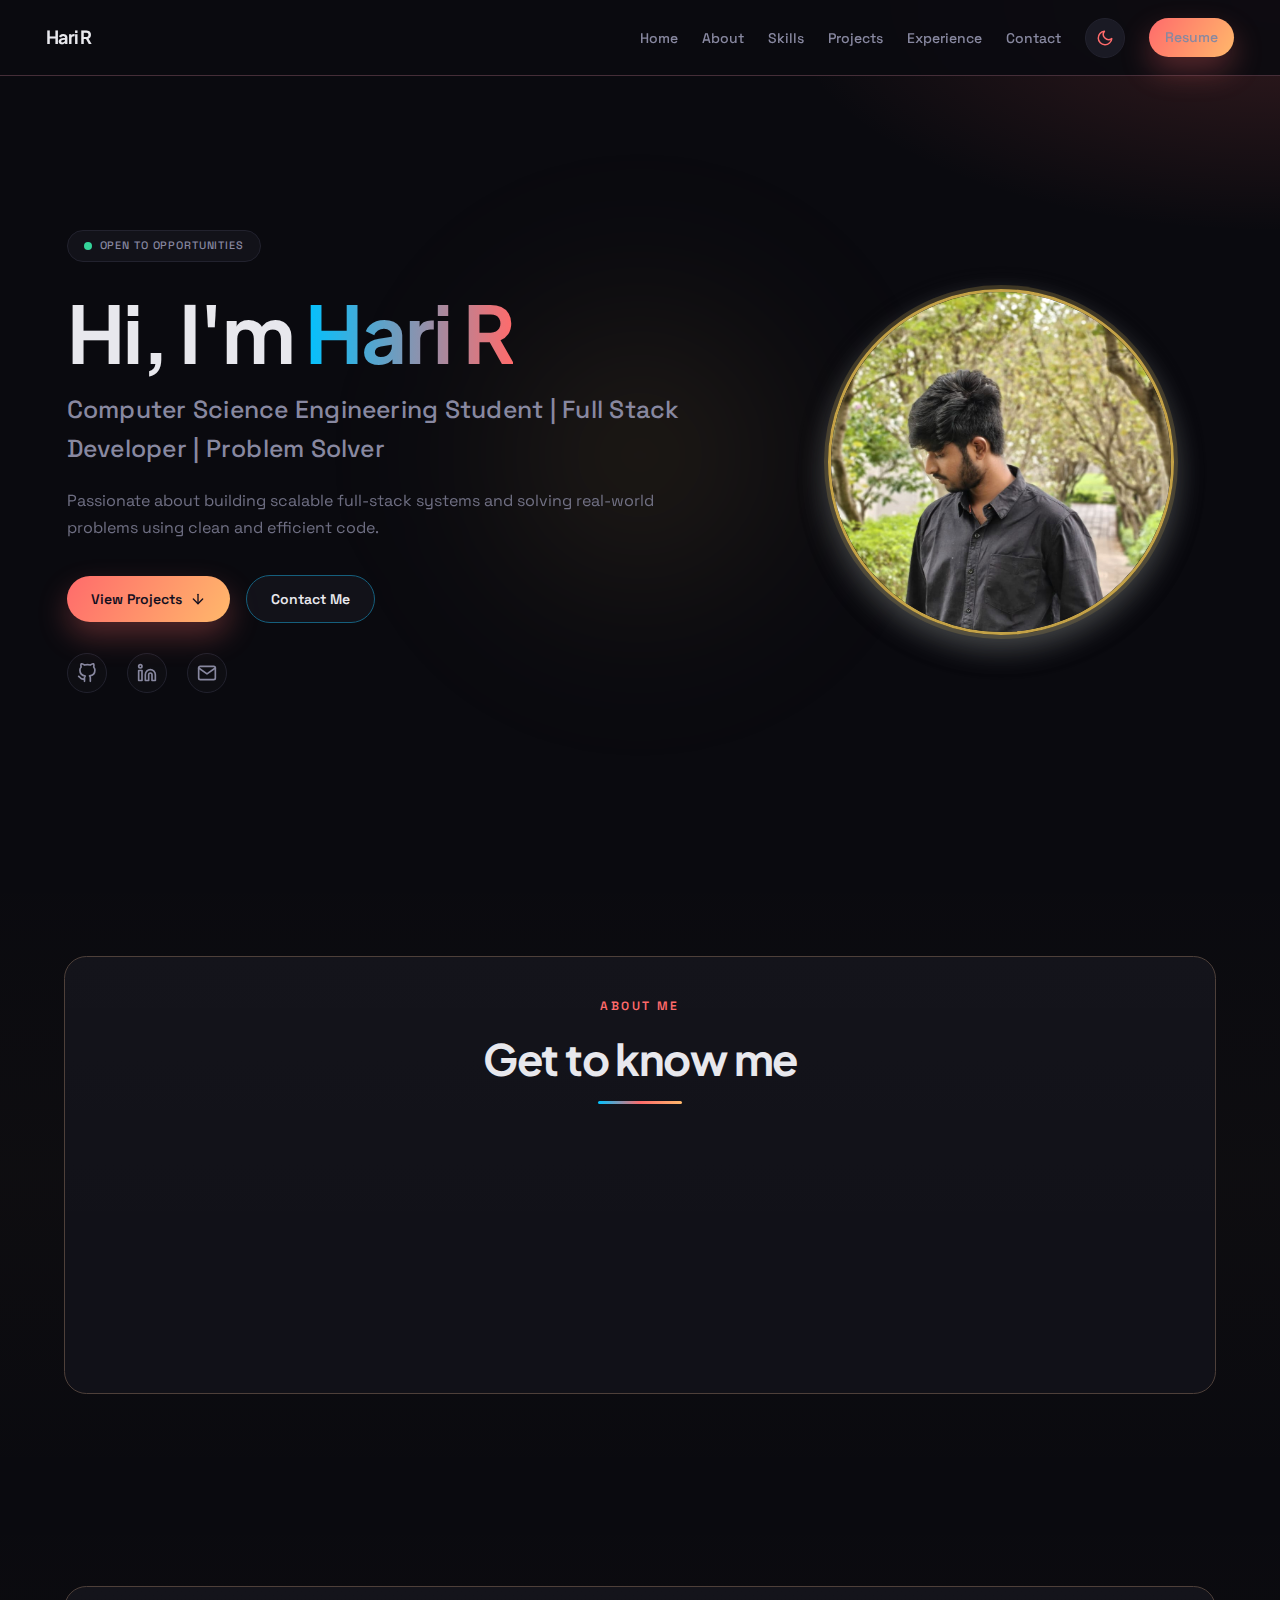
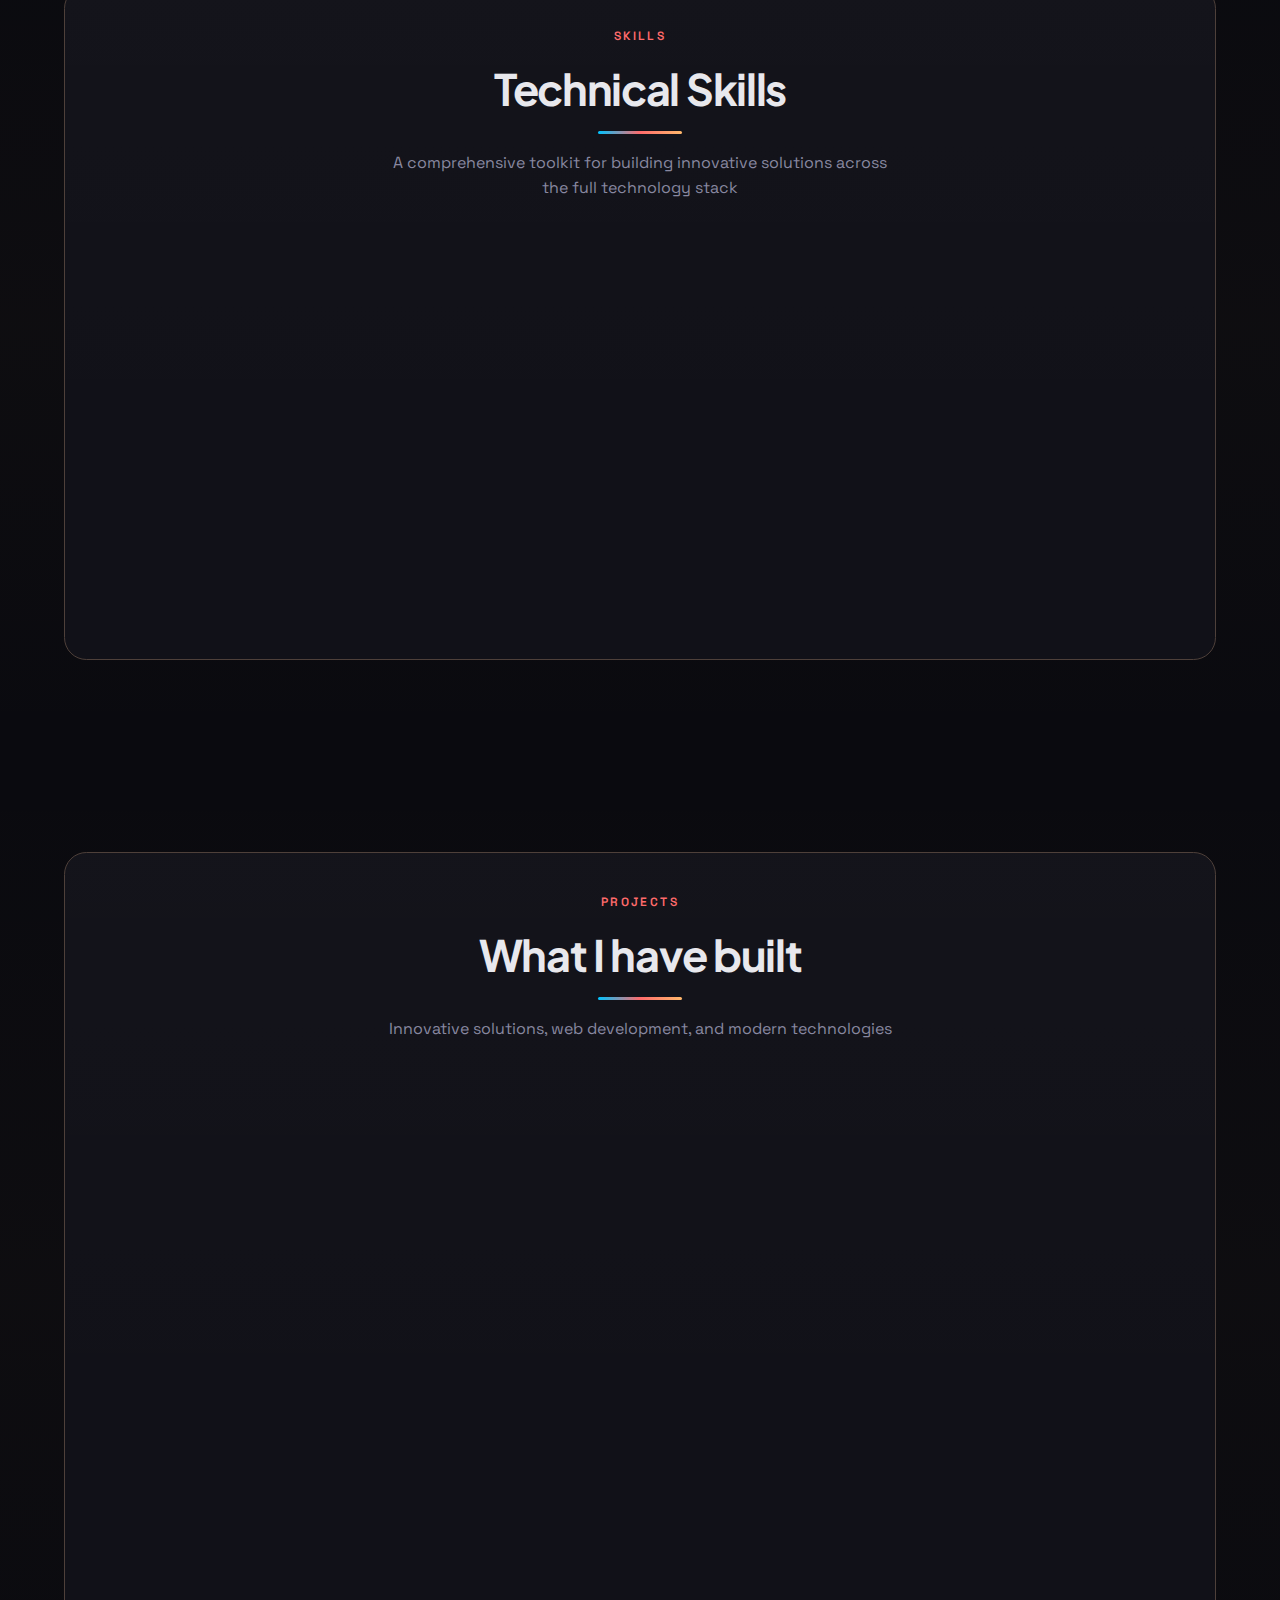
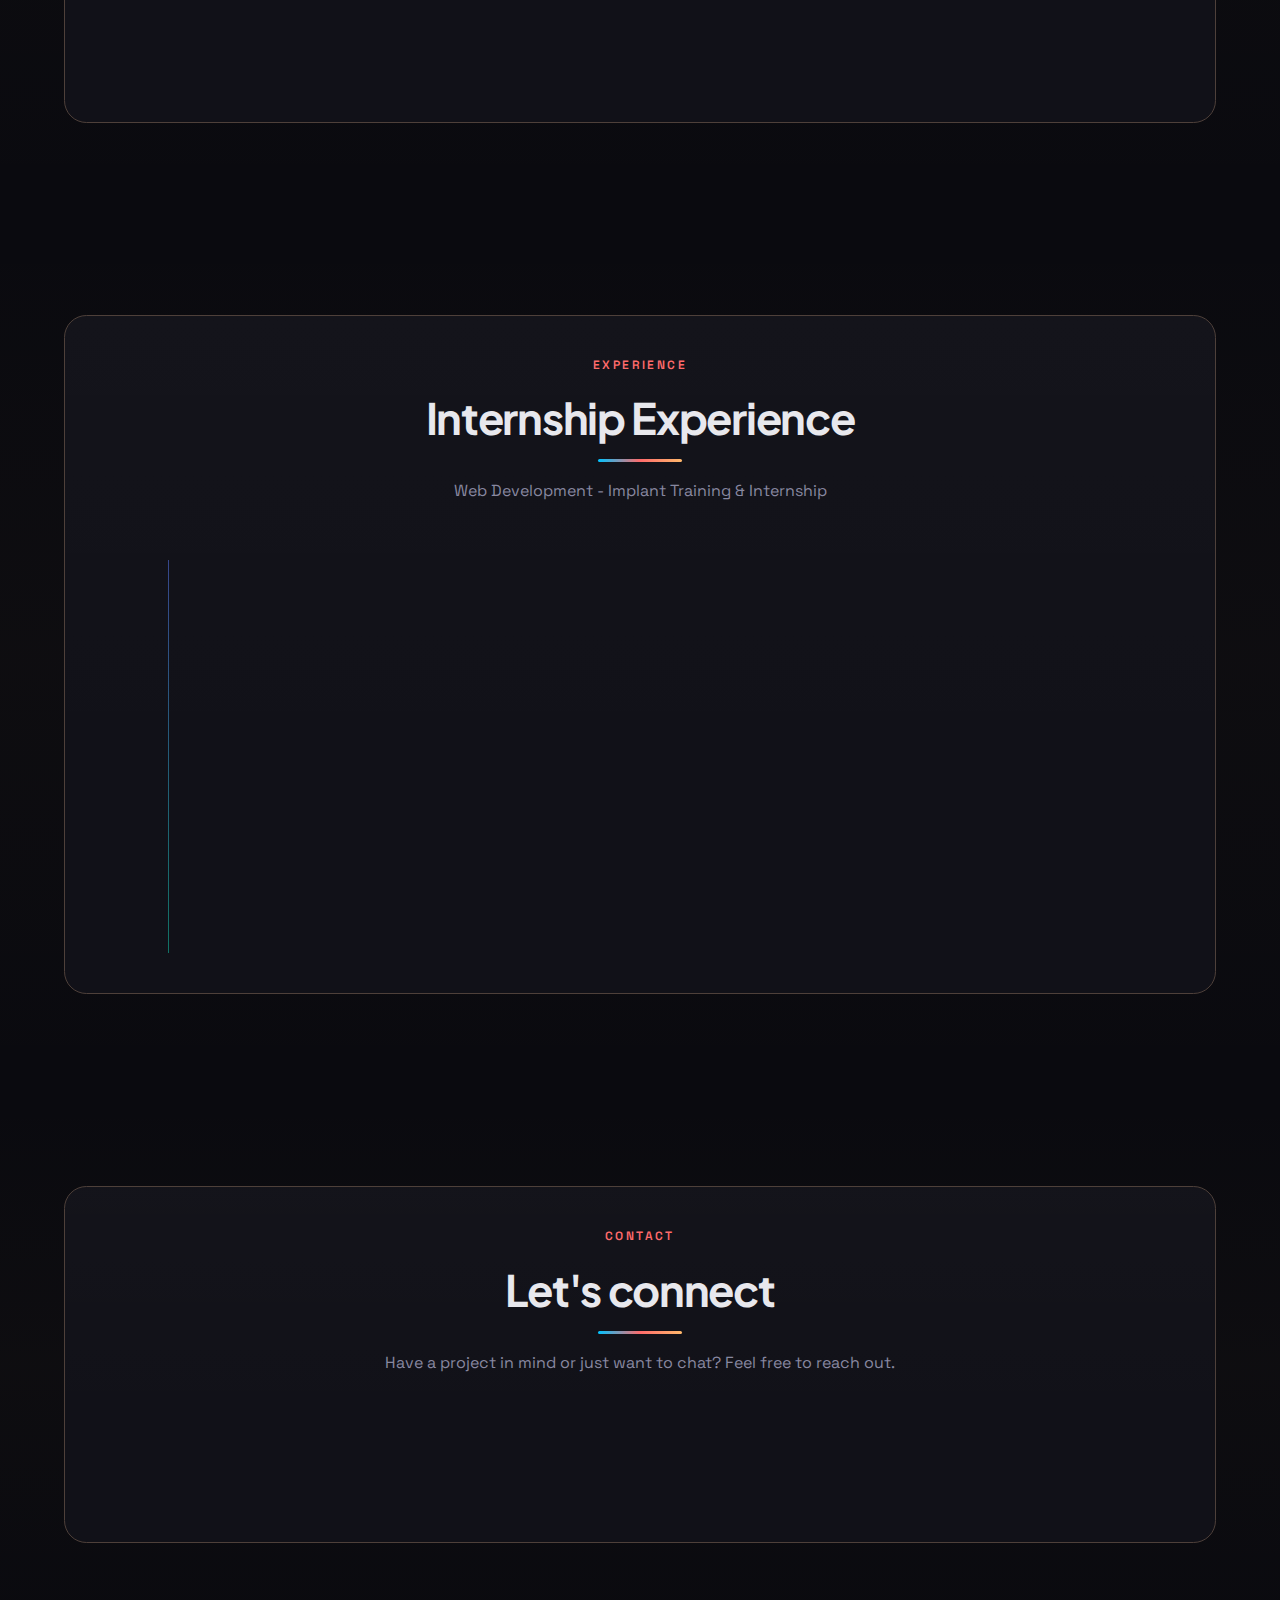
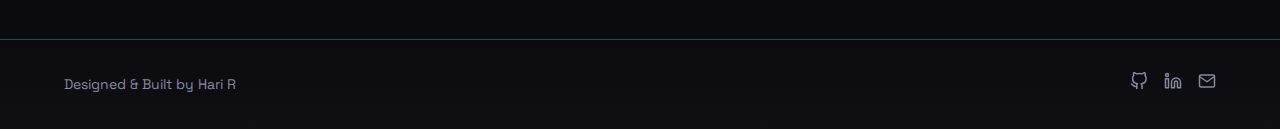
<file: index.html>
<!DOCTYPE html>
<html lang="en">
<head>
  <meta charset="UTF-8" />
  <meta name="viewport" content="width=device-width, initial-scale=1.0" />
  <meta name="theme-color" content="#0a0a0f" />
  <title>Hari R | Full Stack Developer &amp; CS Engineering Student</title>
  <meta name="description" content="Portfolio of Hari R - Computer Science Engineering student passionate about building scalable full-stack systems and solving real-world problems." />
  <link rel="preconnect" href="https://fonts.googleapis.com" />
  <link rel="preconnect" href="https://fonts.gstatic.com" crossorigin />
  <link href="https://fonts.googleapis.com/css2?family=Space+Grotesk:wght@400;500;600;700&family=Plus+Jakarta+Sans:wght@500;600;700;800&family=JetBrains+Mono:wght@400;500&display=swap" rel="stylesheet" />
  <link rel="stylesheet" href="./styles.css" />
  <script src="./script.js" defer></script>
</head>
<body>

  <!-- ===== NAVIGATION ===== -->
  <header class="nav">
    <nav class="nav-inner">
      <a href="#home" class="nav-logo">Hari R</a>

      <ul class="nav-links">
        <li><a href="#home">Home</a></li>
        <li><a href="#about">About</a></li>
        <li><a href="#skills">Skills</a></li>
        <li><a href="#projects">Projects</a></li>
        <li><a href="#experience">Experience</a></li>
        <li><a href="#contact">Contact</a></li>
        <li>
          <button id="theme-toggle" class="theme-toggle" aria-label="Toggle theme">
            <!-- Moon icon (shown in dark mode) -->
            <svg class="icon-moon" viewBox="0 0 24 24"><path d="M21 12.79A9 9 0 1 1 11.21 3 7 7 0 0 0 21 12.79z"/></svg>
            <!-- Sun icon (shown in light mode) -->
            <svg class="icon-sun" viewBox="0 0 24 24"><circle cx="12" cy="12" r="5"/><line x1="12" y1="1" x2="12" y2="3"/><line x1="12" y1="21" x2="12" y2="23"/><line x1="4.22" y1="4.22" x2="5.64" y2="5.64"/><line x1="18.36" y1="18.36" x2="19.78" y2="19.78"/><line x1="1" y1="12" x2="3" y2="12"/><line x1="21" y1="12" x2="23" y2="12"/><line x1="4.22" y1="19.78" x2="5.64" y2="18.36"/><line x1="18.36" y1="5.64" x2="19.78" y2="4.22"/></svg>
          </button>
        </li>
        <li><a href="#" class="nav-resume">Resume</a></li>
      </ul>

      <button id="mobile-menu-btn" class="nav-mobile-btn" aria-label="Toggle menu">
        <svg id="menu-icon" viewBox="0 0 24 24"><line x1="3" y1="6" x2="21" y2="6"/><line x1="3" y1="12" x2="21" y2="12"/><line x1="3" y1="18" x2="21" y2="18"/></svg>
        <svg id="close-icon" viewBox="0 0 24 24" style="display:none"><line x1="18" y1="6" x2="6" y2="18"/><line x1="6" y1="6" x2="18" y2="18"/></svg>
      </button>
    </nav>
  </header>

  <!-- Mobile Menu -->
  <div id="mobile-menu" class="mobile-menu">
    <a href="#home">Home</a>
    <a href="#about">About</a>
    <a href="#skills">Skills</a>
    <a href="#projects">Projects</a>
    <a href="#experience">Experience</a>
    <a href="#contact">Contact</a>
    <a href="#" class="nav-resume" style="display:inline-flex; margin-top:0.5rem">Resume</a>
  </div>

  <!-- ===== HERO ===== -->
  <section id="home" class="hero">
    <div class="hero-glow"></div>
    <div class="hero-content">
      <div class="hero-text">
        <div class="hero-badge">
          <span class="hero-badge-dot"></span>
          Open to opportunities
        </div>

        <h1>Hi, I'm <span>Hari R</span></h1>

        <p class="hero-subtitle">Computer Science Engineering Student | Full Stack Developer | Problem Solver</p>

        <p class="hero-desc">
          Passionate about building scalable full-stack systems and solving real-world
          problems using clean and efficient code.
        </p>

        <div class="hero-buttons">
          <a href="#projects" class="btn-primary">
            View Projects
            <svg width="16" height="16" viewBox="0 0 24 24" fill="none" stroke="currentColor" stroke-width="2" stroke-linecap="round" stroke-linejoin="round"><line x1="12" y1="5" x2="12" y2="19"/><polyline points="19 12 12 19 5 12"/></svg>
          </a>
          <a href="#contact" class="btn-outline">Contact Me</a>
        </div>

        <div class="hero-socials">
          <a href="https://github.com" target="_blank" rel="noopener noreferrer" aria-label="GitHub">
            <svg viewBox="0 0 24 24"><path d="M9 19c-5 1.5-5-2.5-7-3m14 6v-3.87a3.37 3.37 0 0 0-.94-2.61c3.14-.35 6.44-1.54 6.44-7A5.44 5.44 0 0 0 20 4.77 5.07 5.07 0 0 0 19.91 1S18.73.65 16 2.48a13.38 13.38 0 0 0-7 0C6.27.65 5.09 1 5.09 1A5.07 5.07 0 0 0 5 4.77a5.44 5.44 0 0 0-1.5 3.78c0 5.42 3.3 6.61 6.44 7A3.37 3.37 0 0 0 9 18.13V22"/></svg>
          </a>
          <a href="https://linkedin.com" target="_blank" rel="noopener noreferrer" aria-label="LinkedIn">
            <svg viewBox="0 0 24 24"><path d="M16 8a6 6 0 0 1 6 6v7h-4v-7a2 2 0 0 0-2-2 2 2 0 0 0-2 2v7h-4v-7a6 6 0 0 1 6-6z"/><rect x="2" y="9" width="4" height="12"/><circle cx="4" cy="4" r="2"/></svg>
          </a>
          <a href="mailto:harihari172007@gmail.com" aria-label="Email">
            <svg viewBox="0 0 24 24"><path d="M4 4h16c1.1 0 2 .9 2 2v12c0 1.1-.9 2-2 2H4c-1.1 0-2-.9-2-2V6c0-1.1.9-2 2-2z"/><polyline points="22,6 12,13 2,6"/></svg>
          </a>
        </div>
      </div>

      <!-- Profile Image -->
      <div class="hero-profile">
        <img src="./images/profile.jpg" alt="Hari R - Portrait" />
      </div>
    </div>
  </section>

  <!-- ===== ABOUT ===== -->
<section id="about" class="section">
  <div class="section-inner">
    <div class="section-header">
      <p class="section-label">About Me</p>
      <h2 class="section-title">Get to know me</h2>
    </div>

    <p class="about-text animate-on-scroll">
      I am a Computer Science Engineering student specializing in full-stack
      web development. I build scalable web applications using modern frontend
      frameworks and secure backend technologies. I work with multiple
      databases and continuously improve my skills through real-world
      projects and Data Structures & Algorithms practice.
    </p>
  </div>
</section>

<section id="skills" class="section">
  <div class="section-inner">
    <div class="section-header">
      <p class="section-label">Skills</p>
      <h2 class="section-title">Technical Skills</h2>
      <p class="section-subtitle">
        A comprehensive toolkit for building innovative solutions across the full technology stack
      </p>
    </div>
    <div class="skills-grid">

      <!-- Web Development -->
      <div class="skill-card animate-on-scroll" data-delay="0">
        <div class="skill-card-header">
          <div class="skill-icon">
            <svg viewBox="0 0 24 24"><rect x="3" y="3" width="18" height="18" rx="2" ry="2"/></svg>
          </div>
          <h3>Web Development</h3>
        </div>
        <div class="skill-bar-group">
          <div>
            <div class="skill-bar-label"><span>HTML</span><span>90%</span></div>
            <div class="skill-bar-track"><div class="skill-bar-fill" data-width="90"></div></div>
          </div>
          <div>
            <div class="skill-bar-label"><span>CSS</span><span>85%</span></div>
            <div class="skill-bar-track"><div class="skill-bar-fill" data-width="85"></div></div>
          </div>
          <div>
            <div class="skill-bar-label"><span>React.js</span><span>80%</span></div>
            <div class="skill-bar-track"><div class="skill-bar-fill" data-width="80"></div></div>
          </div>
          <div>
            <div class="skill-bar-label"><span>Next.js</span><span>75%</span></div>
            <div class="skill-bar-track"><div class="skill-bar-fill" data-width="75"></div></div>
          </div>
          <div>
            <div class="skill-bar-label"><span>Vue.js</span><span>70%</span></div>
            <div class="skill-bar-track"><div class="skill-bar-fill" data-width="70"></div></div>
          </div>
          <div>
            <div class="skill-bar-label"><span>Tailwind CSS</span><span>85%</span></div>
            <div class="skill-bar-track"><div class="skill-bar-fill" data-width="85"></div></div>
          </div>
        </div>
      </div>

      <!-- Backend & Frameworks -->
      <div class="skill-card animate-on-scroll" data-delay="150">
        <div class="skill-card-header">
          <div class="skill-icon">
            <svg viewBox="0 0 24 24"><rect x="2" y="2" width="20" height="8" rx="2" ry="2"/></svg>
          </div>
          <h3>Backend & Frameworks</h3>
        </div>
        <div class="skill-bar-group">
          <div>
            <div class="skill-bar-label"><span>Spring Boot</span><span>85%</span></div>
            <div class="skill-bar-track"><div class="skill-bar-fill" data-width="85"></div></div>
          </div>
          <div>
            <div class="skill-bar-label"><span>Node.js</span><span>80%</span></div>
            <div class="skill-bar-track"><div class="skill-bar-fill" data-width="80"></div></div>
          </div>
          <div>
            <div class="skill-bar-label"><span>Vanilla JS</span><span>75%</span></div>
            <div class="skill-bar-track"><div class="skill-bar-fill" data-width="75"></div></div>
          </div>
          <div>
            <div class="skill-bar-label"><span>Express.js</span><span>80%</span></div>
            <div class="skill-bar-track"><div class="skill-bar-fill" data-width="80"></div></div>
          </div>
          <div>
            <div class="skill-bar-label"><span>Django</span><span>70%</span></div>
            <div class="skill-bar-track"><div class="skill-bar-fill" data-width="70"></div></div>
          </div>
        </div>
      </div>

      <!-- Databases -->
      <div class="skill-card animate-on-scroll" data-delay="300">
        <div class="skill-card-header">
          <div class="skill-icon">
            <svg viewBox="0 0 24 24"><ellipse cx="12" cy="5" rx="9" ry="3"/></svg>
          </div>
          <h3>Databases</h3>
        </div>
        <div class="skill-bar-group">
          <div>
            <div class="skill-bar-label"><span>MySQL</span><span>85%</span></div>
            <div class="skill-bar-track"><div class="skill-bar-fill" data-width="85"></div></div>
          </div>
          <div>
            <div class="skill-bar-label"><span>MongoDB</span><span>80%</span></div>
            <div class="skill-bar-track"><div class="skill-bar-fill" data-width="80"></div></div>
          </div>
          <div>
            <div class="skill-bar-label"><span>PostgreSQL</span><span>75%</span></div>
            <div class="skill-bar-track"><div class="skill-bar-fill" data-width="75"></div></div>
          </div>
          <div>
            <div class="skill-bar-label"><span>Redis</span><span>70%</span></div>
            <div class="skill-bar-track"><div class="skill-bar-fill" data-width="70"></div></div>
          </div>
          <div>
            <div class="skill-bar-label"><span>Firebase</span><span>75%</span></div>
            <div class="skill-bar-track"><div class="skill-bar-fill" data-width="75"></div></div>
          </div>
        </div>
      </div>

      <!-- Tools & Platforms -->
      <div class="skill-card animate-on-scroll" data-delay="450">
        <div class="skill-card-header">
          <div class="skill-icon">
            <svg viewBox="0 0 24 24"><path d="M14.7 6.3a1 1 0 0 0 0 1.4"/></svg>
          </div>
          <h3>Tools & Platforms</h3>
        </div>
        <div class="skill-bar-group">
          <div>
            <div class="skill-bar-label"><span>Jupyter</span><span>85%</span></div>
            <div class="skill-bar-track"><div class="skill-bar-fill" data-width="85"></div></div>
          </div>
          <div>
            <div class="skill-bar-label"><span>Google Colab</span><span>85%</span></div>
            <div class="skill-bar-track"><div class="skill-bar-fill" data-width="85"></div></div>
          </div>
          
          <div>
            <div class="skill-bar-label"><span>Vercel</span><span>80%</span></div>
            <div class="skill-bar-track"><div class="skill-bar-fill" data-width="80"></div></div>
          </div>
          <div>
            <div class="skill-bar-label"><span>Netlify</span><span>80%</span></div>
            <div class="skill-bar-track"><div class="skill-bar-fill" data-width="80"></div></div>
          </div>
          <div>
            <div class="skill-bar-label"><span>VS Code</span><span>90%</span></div>
            <div class="skill-bar-track"><div class="skill-bar-fill" data-width="90"></div></div>
          </div>
        </div>
      </div>

    </div>
  </div>
</section>

  <!-- ===== PROJECTS ===== -->
  <section id="projects" class="section">
    <div class="section-inner">
      <div class="section-header">
        <p class="section-label">Projects</p>
        <h2 class="section-title">What I have built</h2>
        <p class="section-subtitle">
          Innovative solutions, web development, and modern technologies
        </p>
      </div>

      <div class="projects-grid">
        <!-- Project 1 -->
        <div class="project-card animate-on-scroll" data-delay="0">
          <div class="project-card-header">
            <div class="project-icon teal">
              <svg viewBox="0 0 24 24"><ellipse cx="12" cy="5" rx="9" ry="3"/><path d="M21 12c0 1.66-4 3-9 3s-9-1.34-9-3"/><path d="M3 5v14c0 1.66 4 3 9 3s9-1.34 9-3V5"/></svg>
            </div>
            <div>
              <h3>Employee Management System</h3>
              <div class="project-tags">
                <span class="project-tag">Spring Boot</span>
                <span class="project-tag">MySQL</span>
                <span class="project-tag">React</span>
                <span class="project-tag">JWT</span>
                <span class="project-tag">REST API</span>
              </div>
            </div>
          </div>
          <div class="project-card-body">
            <p>A full-stack employee management system that allows users to create, update, delete, and manage employee records with secure authentication.</p>
            <p class="project-features-label">Key Features</p>
            <ul class="project-features">
              <li>JWT-based authentication</li>
              <li>CRUD operations</li>
              <li>Secure REST APIs</li>
              <li>Frontend deployed separately</li>
              <li>Backend deployed with database integration</li>
            </ul>
            <div class="project-links">
              <a href="https://github.com" target="_blank" rel="noopener noreferrer" class="project-link">
                <svg viewBox="0 0 24 24"><path d="M9 19c-5 1.5-5-2.5-7-3m14 6v-3.87a3.37 3.37 0 0 0-.94-2.61c3.14-.35 6.44-1.54 6.44-7A5.44 5.44 0 0 0 20 4.77 5.07 5.07 0 0 0 19.91 1S18.73.65 16 2.48a13.38 13.38 0 0 0-7 0C6.27.65 5.09 1 5.09 1A5.07 5.07 0 0 0 5 4.77a5.44 5.44 0 0 0-1.5 3.78c0 5.42 3.3 6.61 6.44 7A3.37 3.37 0 0 0 9 18.13V22"/></svg>
                GitHub
              </a>
              <a href="https://employee-management-frontend-dusky.vercel.app/employees" target="_blank" class="project-link">
                <svg viewBox="0 0 24 24"><path d="M18 13v6a2 2 0 0 1-2 2H5a2 2 0 0 1-2-2V8a2 2 0 0 1 2-2h6"/><polyline points="15 3 21 3 21 9"/><line x1="10" y1="14" x2="21" y2="3"/></svg>
                Live Demo
              </a>
            </div>
          </div>
        </div>

        <!-- Project 2 -->
        <div class="project-card animate-on-scroll" data-delay="200">
          <div class="project-card-header">
            <div class="project-icon blue">
              <svg viewBox="0 0 24 24"><rect x="2" y="2" width="20" height="8" rx="2" ry="2"/><rect x="2" y="14" width="20" height="8" rx="2" ry="2"/><line x1="6" y1="6" x2="6.01" y2="6"/><line x1="6" y1="18" x2="6.01" y2="18"/></svg>
            </div>
            <div>
              <h3>Ticket Root-Cause Categorizer</h3>
              <div class="project-tags">
                <span class="project-tag">Spring Boot</span>
                <span class="project-tag">Hibernate</span>
                <span class="project-tag">MySQL</span>
                <span class="project-tag">JWT</span>
                <span class="project-tag">Swagger</span>
              </div>
            </div>
          </div>
          <div class="project-card-body">
            <p>An intelligent backend system that categorizes maintenance tickets automatically based on keyword matching rules and urgency policies.</p>
            <p class="project-features-label">Key Features</p>
            <ul class="project-features">
              <li>Rule-based categorization engine</li>
              <li>Urgency override policies</li>
              <li>Logging of categorization history</li>
              <li>Secure APIs with JWT</li>
              <li>Swagger API documentation</li>
            </ul>
            <div class="project-links">
              <a href="https://github.com" target="_blank" rel="noopener noreferrer" class="project-link">
                <svg viewBox="0 0 24 24"><path d="M9 19c-5 1.5-5-2.5-7-3m14 6v-3.87a3.37 3.37 0 0 0-.94-2.61c3.14-.35 6.44-1.54 6.44-7A5.44 5.44 0 0 0 20 4.77 5.07 5.07 0 0 0 19.91 1S18.73.65 16 2.48a13.38 13.38 0 0 0-7 0C6.27.65 5.09 1 5.09 1A5.07 5.07 0 0 0 5 4.77a5.44 5.44 0 0 0-1.5 3.78c0 5.42 3.3 6.61 6.44 7A3.37 3.37 0 0 0 9 18.13V22"/></svg>
                GitHub
              </a>
              <a href="#" class="project-link">
                <svg viewBox="0 0 24 24"><path d="M18 13v6a2 2 0 0 1-2 2H5a2 2 0 0 1-2-2V8a2 2 0 0 1 2-2h6"/><polyline points="15 3 21 3 21 9"/><line x1="10" y1="14" x2="21" y2="3"/></svg>
                Live Demo
              </a>
            </div>
          </div>
        </div>

        <!-- Project 3 -->
        <div class="project-card animate-on-scroll" data-delay="400">
          <div class="project-card-header">
            <div class="project-icon gold">
              <svg viewBox="0 0 24 24"><rect x="3" y="4" width="18" height="14" rx="2" ry="2"/><path d="M8 20h8"/><path d="M12 18v2"/></svg>
            </div>
            <div>
              <h3>Personal Portfolio Frontend</h3>
              <div class="project-tags">
                <span class="project-tag">React</span>
                <span class="project-tag">HTML</span>
                <span class="project-tag">CSS</span>
                <span class="project-tag">Bootstrap</span>
              </div>
            </div>
          </div>
          <div class="project-card-body">
            <p>A modern responsive portfolio frontend focused on smooth UI, clean layout hierarchy, and reusable component-based design.</p>
            <p class="project-features-label">Key Features</p>
            <ul class="project-features">
              <li>Responsive layout for desktop and mobile</li>
              <li>Reusable React component structure</li>
              <li>Bootstrap-powered grid and utility styling</li>
              <li>Custom CSS transitions and hover interactions</li>
              <li>Project and contact sections with clear navigation</li>
            </ul>
            <div class="project-links">
              <a href="https://github.com" target="_blank" rel="noopener noreferrer" class="project-link">
                <svg viewBox="0 0 24 24"><path d="M9 19c-5 1.5-5-2.5-7-3m14 6v-3.87a3.37 3.37 0 0 0-.94-2.61c3.14-.35 6.44-1.54 6.44-7A5.44 5.44 0 0 0 20 4.77 5.07 5.07 0 0 0 19.91 1S18.73.65 16 2.48a13.38 13.38 0 0 0-7 0C6.27.65 5.09 1 5.09 1A5.07 5.07 0 0 0 5 4.77a5.44 5.44 0 0 0-1.5 3.78c0 5.42 3.3 6.61 6.44 7A3.37 3.37 0 0 0 9 18.13V22"/></svg>
                GitHub
              </a>
              <a href="#" class="project-link">
                <svg viewBox="0 0 24 24"><path d="M18 13v6a2 2 0 0 1-2 2H5a2 2 0 0 1-2-2V8a2 2 0 0 1 2-2h6"/><polyline points="15 3 21 3 21 9"/><line x1="10" y1="14" x2="21" y2="3"/></svg>
                Live Demo
              </a>
            </div>
          </div>
        </div>

      </div>
    </div>
  </section>

  <!-- ===== EXPERIENCE ===== -->
  <section id="experience" class="section">
    <div class="section-inner">
      <div class="section-header">
        <p class="section-label">Experience</p>
        <h2 class="section-title">Internship Experience</h2>
        <p class="section-subtitle">
          Web Development - Implant Training & Internship
        </p>
      </div>

      <div class="experience-timeline">
        <div class="experience-item animate-on-scroll" data-delay="0">
          <div class="experience-icon">
            <svg viewBox="0 0 24 24"><rect x="2" y="7" width="20" height="13" rx="2" ry="2"/><path d="M16 3v4"/><path d="M8 3v4"/><path d="M2 11h20"/></svg>
          </div>
          <div class="experience-content">
            <h3>Web Development - Implant Training &amp; Internship</h3>
            <p><strong>Company:</strong> CodeBind Technologies</p>
            <p><strong>Location:</strong> Coimbatore</p>
            <p>
              Successfully completed Web Development Implant Training and Internship at CodeBind
              Technologies, Coimbatore. During this period, I gained hands-on experience in
              frontend and backend development, worked on real-time project implementations,
              and strengthened my understanding of modern web development practices.
            </p>
            <p><strong>Key Learning Outcomes:</strong></p>
            <ul class="experience-list">
              <li>Built responsive web applications</li>
              <li>Implemented backend APIs</li>
              <li>Worked with databases</li>
              <li>Understood real-world deployment workflows</li>
              <li>Improved debugging and problem-solving skills</li>
            </ul>
          </div>
        </div>
      </div>
    </div>
  </section>

  <!-- ===== CONTACT ===== -->
  <section id="contact" class="section">
    <div class="section-inner">
      <div class="section-header">
        <p class="section-label">Contact</p>
        <h2 class="section-title">Let's connect</h2>
        <p class="section-subtitle">
          Have a project in mind or just want to chat? Feel free to reach out.
        </p>
      </div>

      <div class="contact-cards animate-on-scroll">
        <a href="mailto:harihari172007@gmail.com" class="contact-card">
          <div class="contact-card-icon">
            <svg viewBox="0 0 24 24"><path d="M4 4h16c1.1 0 2 .9 2 2v12c0 1.1-.9 2-2 2H4c-1.1 0-2-.9-2-2V6c0-1.1.9-2 2-2z"/><polyline points="22,6 12,13 2,6"/></svg>
          </div>
          harihari172007@gmail.com
        </a>
        <a href="https://github.com" target="_blank" rel="noopener noreferrer" class="contact-card">
          <div class="contact-card-icon">
            <svg viewBox="0 0 24 24"><path d="M9 19c-5 1.5-5-2.5-7-3m14 6v-3.87a3.37 3.37 0 0 0-.94-2.61c3.14-.35 6.44-1.54 6.44-7A5.44 5.44 0 0 0 20 4.77 5.07 5.07 0 0 0 19.91 1S18.73.65 16 2.48a13.38 13.38 0 0 0-7 0C6.27.65 5.09 1 5.09 1A5.07 5.07 0 0 0 5 4.77a5.44 5.44 0 0 0-1.5 3.78c0 5.42 3.3 6.61 6.44 7A3.37 3.37 0 0 0 9 18.13V22"/></svg>
          </div>
          GitHub
        </a>
        <a href="https://linkedin.com" target="_blank" rel="noopener noreferrer" class="contact-card">
          <div class="contact-card-icon">
            <svg viewBox="0 0 24 24"><path d="M16 8a6 6 0 0 1 6 6v7h-4v-7a2 2 0 0 0-2-2 2 2 0 0 0-2 2v7h-4v-7a6 6 0 0 1 6-6z"/><rect x="2" y="9" width="4" height="12"/><circle cx="4" cy="4" r="2"/></svg>
          </div>
          LinkedIn
        </a>
      </div>
    </div>
  </section>

  <!-- ===== FOOTER ===== -->
  <footer class="footer">
    <div class="footer-inner">
      <p>Designed &amp; Built by Hari R</p>
      <div class="footer-socials">
        <a href="https://github.com" target="_blank" rel="noopener noreferrer" aria-label="GitHub">
          <svg viewBox="0 0 24 24"><path d="M9 19c-5 1.5-5-2.5-7-3m14 6v-3.87a3.37 3.37 0 0 0-.94-2.61c3.14-.35 6.44-1.54 6.44-7A5.44 5.44 0 0 0 20 4.77 5.07 5.07 0 0 0 19.91 1S18.73.65 16 2.48a13.38 13.38 0 0 0-7 0C6.27.65 5.09 1 5.09 1A5.07 5.07 0 0 0 5 4.77a5.44 5.44 0 0 0-1.5 3.78c0 5.42 3.3 6.61 6.44 7A3.37 3.37 0 0 0 9 18.13V22"/></svg>
        </a>
        <a href="https://linkedin.com" target="_blank" rel="noopener noreferrer" aria-label="LinkedIn">
          <svg viewBox="0 0 24 24"><path d="M16 8a6 6 0 0 1 6 6v7h-4v-7a2 2 0 0 0-2-2 2 2 0 0 0-2 2v7h-4v-7a6 6 0 0 1 6-6z"/><rect x="2" y="9" width="4" height="12"/><circle cx="4" cy="4" r="2"/></svg>
        </a>
        <a href="mailto:harihari172007@gmail.com" aria-label="Email">
          <svg viewBox="0 0 24 24"><path d="M4 4h16c1.1 0 2 .9 2 2v12c0 1.1-.9 2-2 2H4c-1.1 0-2-.9-2-2V6c0-1.1.9-2 2-2z"/><polyline points="22,6 12,13 2,6"/></svg>
        </a>
      </div>
    </div>
  </footer>

</body>
</html>
</file>
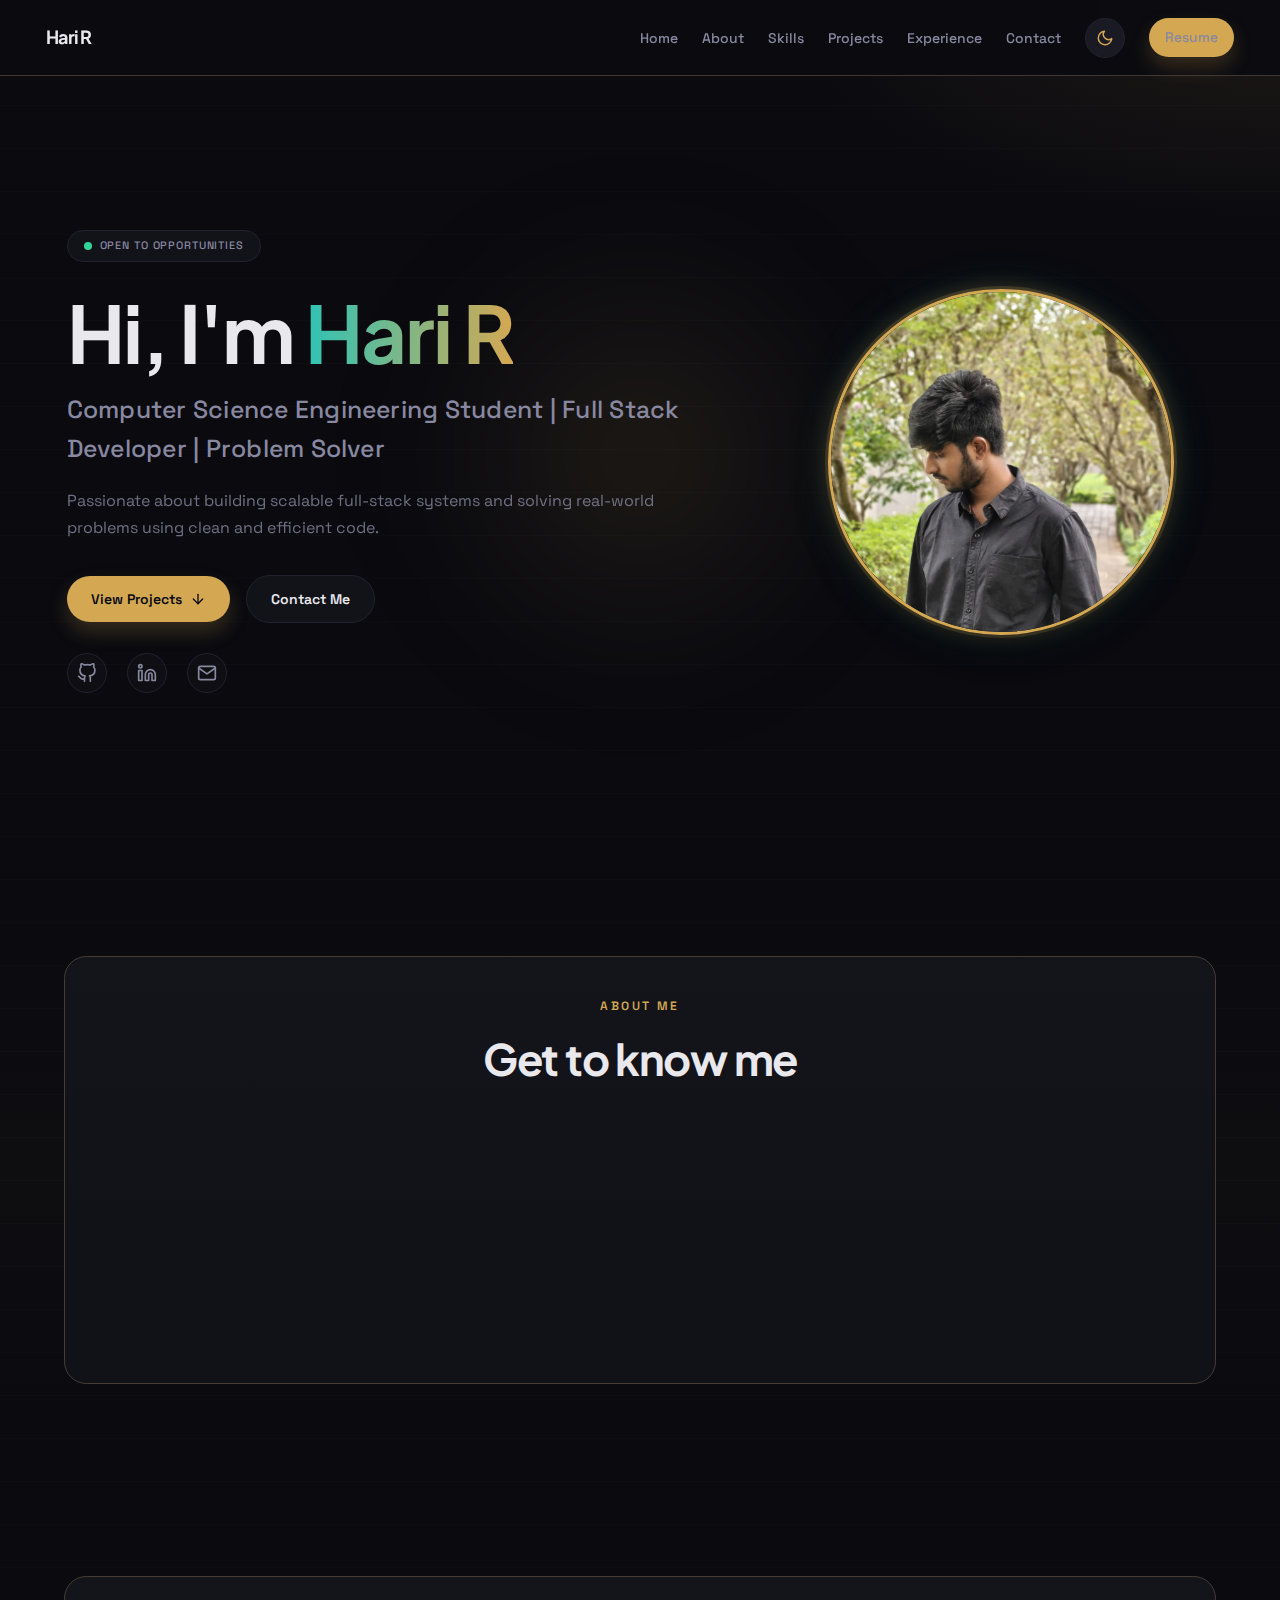
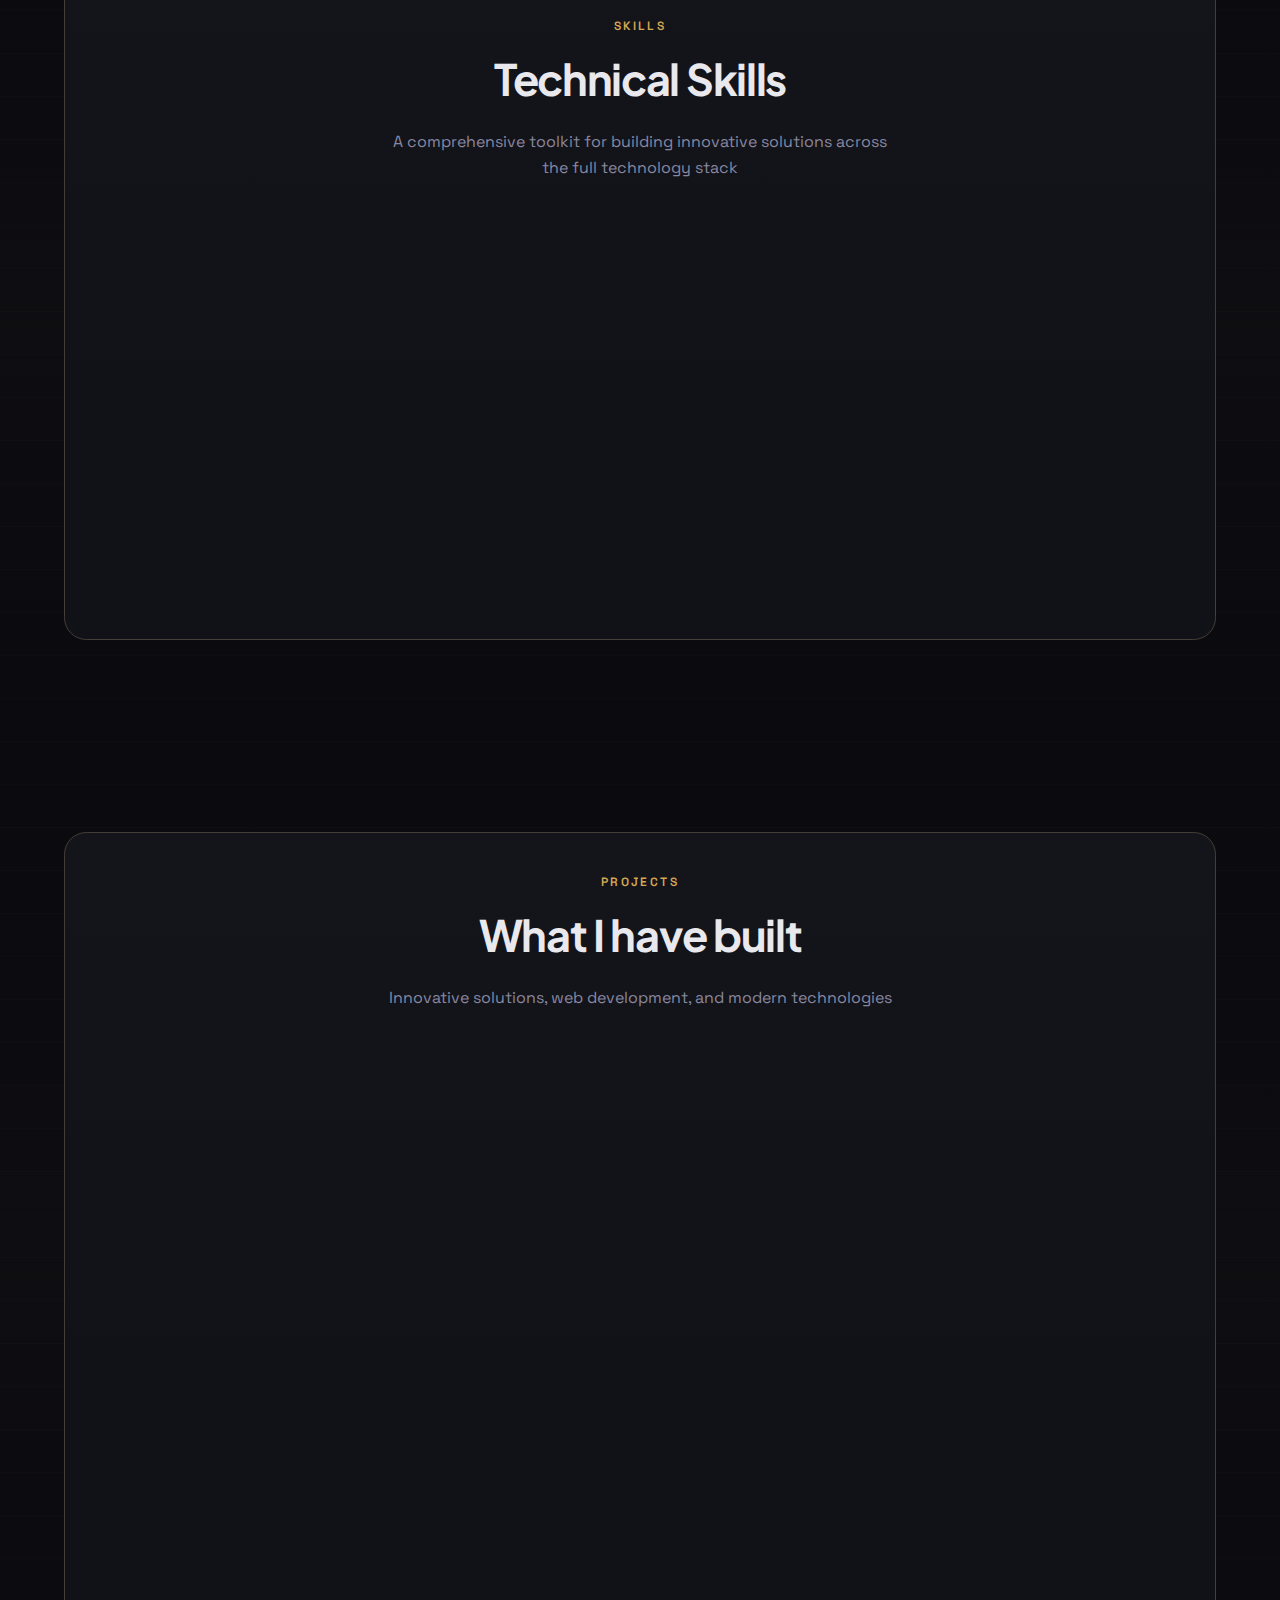
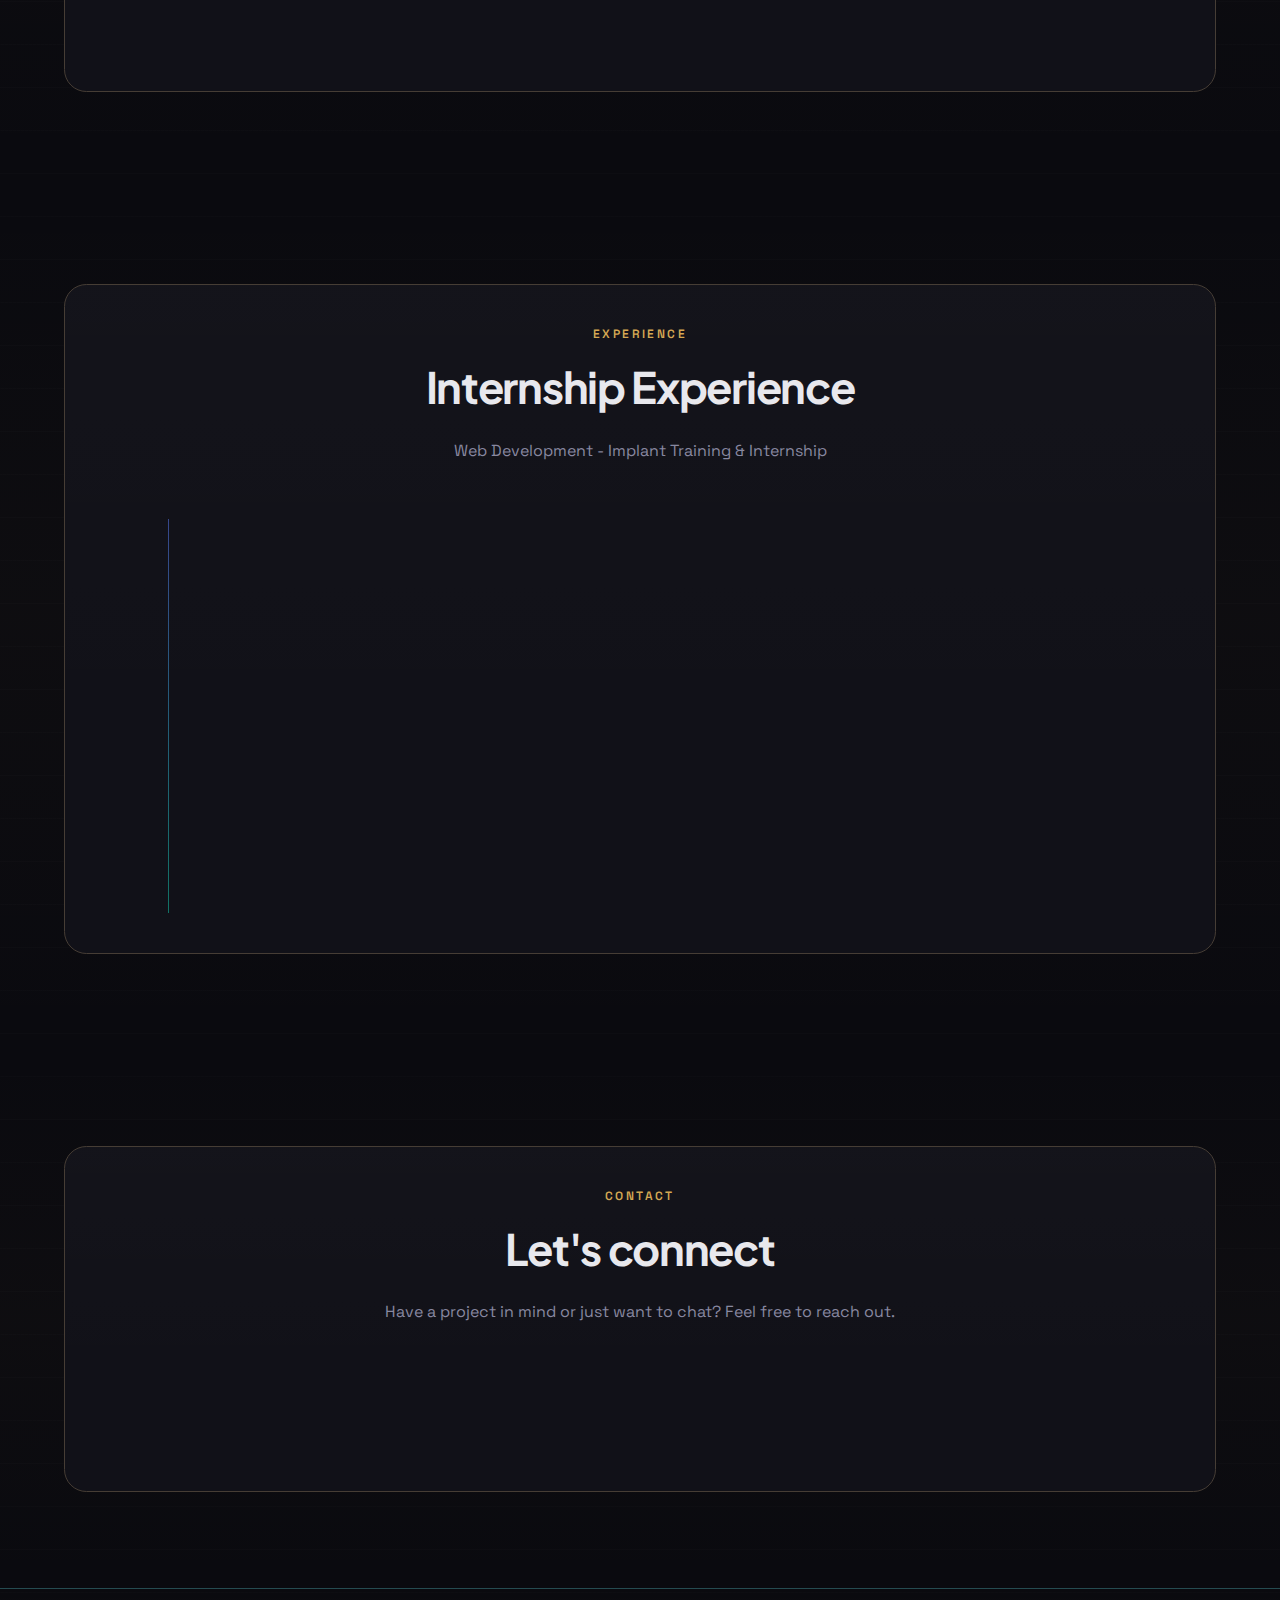
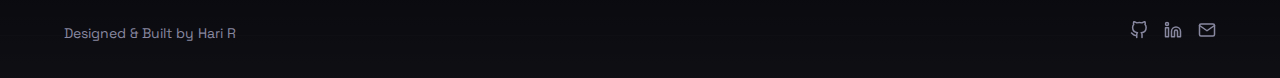
<file: public/portfolio.html>
<!DOCTYPE html>
<html lang="en">
<head>
  <meta charset="UTF-8" />
  <meta name="viewport" content="width=device-width, initial-scale=1.0" />
  <meta name="theme-color" content="#0a0a0f" />
  <title>Hari R | Full Stack Developer &amp; CS Engineering Student</title>
  <meta name="description" content="Portfolio of Hari R - Computer Science Engineering student passionate about building scalable full-stack systems and solving real-world problems." />
  <link rel="preconnect" href="https://fonts.googleapis.com" />
  <link rel="preconnect" href="https://fonts.gstatic.com" crossorigin />
  <link href="https://fonts.googleapis.com/css2?family=Space+Grotesk:wght@400;500;600;700&family=Plus+Jakarta+Sans:wght@500;600;700;800&family=JetBrains+Mono:wght@400;500&display=swap" rel="stylesheet" />
  <link rel="stylesheet" href="./styles.css" />
  <script src="./script.js" defer></script>
</head>
<body>

  <!-- ===== NAVIGATION ===== -->
  <header class="nav">
    <nav class="nav-inner">
      <a href="#home" class="nav-logo">Hari R</a>

      <ul class="nav-links">
        <li><a href="#home">Home</a></li>
        <li><a href="#about">About</a></li>
        <li><a href="#skills">Skills</a></li>
        <li><a href="#projects">Projects</a></li>
        <li><a href="#experience">Experience</a></li>
        <li><a href="#contact">Contact</a></li>
        <li>
          <button id="theme-toggle" class="theme-toggle" aria-label="Toggle theme">
            <!-- Moon icon (shown in dark mode) -->
            <svg class="icon-moon" viewBox="0 0 24 24"><path d="M21 12.79A9 9 0 1 1 11.21 3 7 7 0 0 0 21 12.79z"/></svg>
            <!-- Sun icon (shown in light mode) -->
            <svg class="icon-sun" viewBox="0 0 24 24"><circle cx="12" cy="12" r="5"/><line x1="12" y1="1" x2="12" y2="3"/><line x1="12" y1="21" x2="12" y2="23"/><line x1="4.22" y1="4.22" x2="5.64" y2="5.64"/><line x1="18.36" y1="18.36" x2="19.78" y2="19.78"/><line x1="1" y1="12" x2="3" y2="12"/><line x1="21" y1="12" x2="23" y2="12"/><line x1="4.22" y1="19.78" x2="5.64" y2="18.36"/><line x1="18.36" y1="5.64" x2="19.78" y2="4.22"/></svg>
          </button>
        </li>
        <li><a href="#" class="nav-resume">Resume</a></li>
      </ul>

      <button id="mobile-menu-btn" class="nav-mobile-btn" aria-label="Toggle menu">
        <svg id="menu-icon" viewBox="0 0 24 24"><line x1="3" y1="6" x2="21" y2="6"/><line x1="3" y1="12" x2="21" y2="12"/><line x1="3" y1="18" x2="21" y2="18"/></svg>
        <svg id="close-icon" viewBox="0 0 24 24" style="display:none"><line x1="18" y1="6" x2="6" y2="18"/><line x1="6" y1="6" x2="18" y2="18"/></svg>
      </button>
    </nav>
  </header>

  <!-- Mobile Menu -->
  <div id="mobile-menu" class="mobile-menu">
    <a href="#home">Home</a>
    <a href="#about">About</a>
    <a href="#skills">Skills</a>
    <a href="#projects">Projects</a>
    <a href="#experience">Experience</a>
    <a href="#contact">Contact</a>
    <a href="#" class="nav-resume" style="display:inline-flex; margin-top:0.5rem">Resume</a>
  </div>

  <!-- ===== HERO ===== -->
  <section id="home" class="hero">
    <div class="hero-glow"></div>
    <div class="hero-content">
      <div class="hero-text">
        <div class="hero-badge">
          <span class="hero-badge-dot"></span>
          Open to opportunities
        </div>

        <h1>Hi, I'm <span>Hari R</span></h1>

        <p class="hero-subtitle">Computer Science Engineering Student | Full Stack Developer | Problem Solver</p>

        <p class="hero-desc">
          Passionate about building scalable full-stack systems and solving real-world
          problems using clean and efficient code.
        </p>

        <div class="hero-buttons">
          <a href="#projects" class="btn-primary">
            View Projects
            <svg width="16" height="16" viewBox="0 0 24 24" fill="none" stroke="currentColor" stroke-width="2" stroke-linecap="round" stroke-linejoin="round"><line x1="12" y1="5" x2="12" y2="19"/><polyline points="19 12 12 19 5 12"/></svg>
          </a>
          <a href="#contact" class="btn-outline">Contact Me</a>
        </div>

        <div class="hero-socials">
          <a href="https://github.com" target="_blank" rel="noopener noreferrer" aria-label="GitHub">
            <svg viewBox="0 0 24 24"><path d="M9 19c-5 1.5-5-2.5-7-3m14 6v-3.87a3.37 3.37 0 0 0-.94-2.61c3.14-.35 6.44-1.54 6.44-7A5.44 5.44 0 0 0 20 4.77 5.07 5.07 0 0 0 19.91 1S18.73.65 16 2.48a13.38 13.38 0 0 0-7 0C6.27.65 5.09 1 5.09 1A5.07 5.07 0 0 0 5 4.77a5.44 5.44 0 0 0-1.5 3.78c0 5.42 3.3 6.61 6.44 7A3.37 3.37 0 0 0 9 18.13V22"/></svg>
          </a>
          <a href="https://linkedin.com" target="_blank" rel="noopener noreferrer" aria-label="LinkedIn">
            <svg viewBox="0 0 24 24"><path d="M16 8a6 6 0 0 1 6 6v7h-4v-7a2 2 0 0 0-2-2 2 2 0 0 0-2 2v7h-4v-7a6 6 0 0 1 6-6z"/><rect x="2" y="9" width="4" height="12"/><circle cx="4" cy="4" r="2"/></svg>
          </a>
          <a href="mailto:harihari172007@gmail.com" aria-label="Email">
            <svg viewBox="0 0 24 24"><path d="M4 4h16c1.1 0 2 .9 2 2v12c0 1.1-.9 2-2 2H4c-1.1 0-2-.9-2-2V6c0-1.1.9-2 2-2z"/><polyline points="22,6 12,13 2,6"/></svg>
          </a>
        </div>
      </div>

      <!-- Profile Image -->
      <div class="hero-profile">
        <img src="./images/profile.jpg" alt="Hari R - Portrait" />
      </div>
    </div>
  </section>

  <!-- ===== ABOUT ===== -->
<section id="about" class="section">
  <div class="section-inner">
    <div class="section-header">
      <p class="section-label">About Me</p>
      <h2 class="section-title">Get to know me</h2>
    </div>

    <p class="about-text animate-on-scroll">
      I am a Computer Science Engineering student specializing in full-stack
      web development. I build scalable web applications using modern frontend
      frameworks and secure backend technologies. I work with multiple
      databases and continuously improve my skills through real-world
      projects and Data Structures & Algorithms practice.
    </p>
  </div>
</section>

<section id="skills" class="section">
  <div class="section-inner">
    <div class="section-header">
      <p class="section-label">Skills</p>
      <h2 class="section-title">Technical Skills</h2>
      <p class="section-subtitle">
        A comprehensive toolkit for building innovative solutions across the full technology stack
      </p>
    </div>
    <div class="skills-grid">

      <!-- Web Development -->
      <div class="skill-card animate-on-scroll" data-delay="0">
        <div class="skill-card-header">
          <div class="skill-icon">
            <svg viewBox="0 0 24 24"><rect x="3" y="3" width="18" height="18" rx="2" ry="2"/></svg>
          </div>
          <h3>Web Development</h3>
        </div>
        <div class="skill-bar-group">
          <div>
            <div class="skill-bar-label"><span>HTML</span><span>90%</span></div>
            <div class="skill-bar-track"><div class="skill-bar-fill" data-width="90"></div></div>
          </div>
          <div>
            <div class="skill-bar-label"><span>CSS</span><span>85%</span></div>
            <div class="skill-bar-track"><div class="skill-bar-fill" data-width="85"></div></div>
          </div>
          <div>
            <div class="skill-bar-label"><span>React.js</span><span>80%</span></div>
            <div class="skill-bar-track"><div class="skill-bar-fill" data-width="80"></div></div>
          </div>
          <div>
            <div class="skill-bar-label"><span>Next.js</span><span>75%</span></div>
            <div class="skill-bar-track"><div class="skill-bar-fill" data-width="75"></div></div>
          </div>
          <div>
            <div class="skill-bar-label"><span>Vue.js</span><span>70%</span></div>
            <div class="skill-bar-track"><div class="skill-bar-fill" data-width="70"></div></div>
          </div>
          <div>
            <div class="skill-bar-label"><span>Tailwind CSS</span><span>85%</span></div>
            <div class="skill-bar-track"><div class="skill-bar-fill" data-width="85"></div></div>
          </div>
        </div>
      </div>

      <!-- Backend & Frameworks -->
      <div class="skill-card animate-on-scroll" data-delay="150">
        <div class="skill-card-header">
          <div class="skill-icon">
            <svg viewBox="0 0 24 24"><rect x="2" y="2" width="20" height="8" rx="2" ry="2"/></svg>
          </div>
          <h3>Backend & Frameworks</h3>
        </div>
        <div class="skill-bar-group">
          <div>
            <div class="skill-bar-label"><span>Spring Boot</span><span>85%</span></div>
            <div class="skill-bar-track"><div class="skill-bar-fill" data-width="85"></div></div>
          </div>
          <div>
            <div class="skill-bar-label"><span>Node.js</span><span>80%</span></div>
            <div class="skill-bar-track"><div class="skill-bar-fill" data-width="80"></div></div>
          </div>
          <div>
            <div class="skill-bar-label"><span>Vanilla JS</span><span>75%</span></div>
            <div class="skill-bar-track"><div class="skill-bar-fill" data-width="75"></div></div>
          </div>
          <div>
            <div class="skill-bar-label"><span>Express.js</span><span>80%</span></div>
            <div class="skill-bar-track"><div class="skill-bar-fill" data-width="80"></div></div>
          </div>
          <div>
            <div class="skill-bar-label"><span>Django</span><span>70%</span></div>
            <div class="skill-bar-track"><div class="skill-bar-fill" data-width="70"></div></div>
          </div>
        </div>
      </div>

      <!-- Databases -->
      <div class="skill-card animate-on-scroll" data-delay="300">
        <div class="skill-card-header">
          <div class="skill-icon">
            <svg viewBox="0 0 24 24"><ellipse cx="12" cy="5" rx="9" ry="3"/></svg>
          </div>
          <h3>Databases</h3>
        </div>
        <div class="skill-bar-group">
          <div>
            <div class="skill-bar-label"><span>MySQL</span><span>85%</span></div>
            <div class="skill-bar-track"><div class="skill-bar-fill" data-width="85"></div></div>
          </div>
          <div>
            <div class="skill-bar-label"><span>MongoDB</span><span>80%</span></div>
            <div class="skill-bar-track"><div class="skill-bar-fill" data-width="80"></div></div>
          </div>
          <div>
            <div class="skill-bar-label"><span>PostgreSQL</span><span>75%</span></div>
            <div class="skill-bar-track"><div class="skill-bar-fill" data-width="75"></div></div>
          </div>
          <div>
            <div class="skill-bar-label"><span>Redis</span><span>70%</span></div>
            <div class="skill-bar-track"><div class="skill-bar-fill" data-width="70"></div></div>
          </div>
          <div>
            <div class="skill-bar-label"><span>Firebase</span><span>75%</span></div>
            <div class="skill-bar-track"><div class="skill-bar-fill" data-width="75"></div></div>
          </div>
        </div>
      </div>

      <!-- Tools & Platforms -->
      <div class="skill-card animate-on-scroll" data-delay="450">
        <div class="skill-card-header">
          <div class="skill-icon">
            <svg viewBox="0 0 24 24"><path d="M14.7 6.3a1 1 0 0 0 0 1.4"/></svg>
          </div>
          <h3>Tools & Platforms</h3>
        </div>
        <div class="skill-bar-group">
          <div>
            <div class="skill-bar-label"><span>Jupyter</span><span>85%</span></div>
            <div class="skill-bar-track"><div class="skill-bar-fill" data-width="85"></div></div>
          </div>
          <div>
            <div class="skill-bar-label"><span>Google Colab</span><span>85%</span></div>
            <div class="skill-bar-track"><div class="skill-bar-fill" data-width="85"></div></div>
          </div>
          
          <div>
            <div class="skill-bar-label"><span>Vercel</span><span>80%</span></div>
            <div class="skill-bar-track"><div class="skill-bar-fill" data-width="80"></div></div>
          </div>
          <div>
            <div class="skill-bar-label"><span>Netlify</span><span>80%</span></div>
            <div class="skill-bar-track"><div class="skill-bar-fill" data-width="80"></div></div>
          </div>
          <div>
            <div class="skill-bar-label"><span>VS Code</span><span>90%</span></div>
            <div class="skill-bar-track"><div class="skill-bar-fill" data-width="90"></div></div>
          </div>
        </div>
      </div>

    </div>
  </div>
</section>

  <!-- ===== PROJECTS ===== -->
  <section id="projects" class="section">
    <div class="section-inner">
      <div class="section-header">
        <p class="section-label">Projects</p>
        <h2 class="section-title">What I have built</h2>
        <p class="section-subtitle">
          Innovative solutions, web development, and modern technologies
        </p>
      </div>

      <div class="projects-grid">
        <!-- Project 1 -->
        <div class="project-card animate-on-scroll" data-delay="0">
          <div class="project-card-header">
            <div class="project-icon teal">
              <svg viewBox="0 0 24 24"><ellipse cx="12" cy="5" rx="9" ry="3"/><path d="M21 12c0 1.66-4 3-9 3s-9-1.34-9-3"/><path d="M3 5v14c0 1.66 4 3 9 3s9-1.34 9-3V5"/></svg>
            </div>
            <div>
              <h3>Employee Management System</h3>
              <div class="project-tags">
                <span class="project-tag">Spring Boot</span>
                <span class="project-tag">MySQL</span>
                <span class="project-tag">React</span>
                <span class="project-tag">JWT</span>
                <span class="project-tag">REST API</span>
              </div>
            </div>
          </div>
          <div class="project-card-body">
            <p>A full-stack employee management system that allows users to create, update, delete, and manage employee records with secure authentication.</p>
            <p class="project-features-label">Key Features</p>
            <ul class="project-features">
              <li>JWT-based authentication</li>
              <li>CRUD operations</li>
              <li>Secure REST APIs</li>
              <li>Frontend deployed separately</li>
              <li>Backend deployed with database integration</li>
            </ul>
            <div class="project-links">
              <a href="https://github.com" target="_blank" rel="noopener noreferrer" class="project-link">
                <svg viewBox="0 0 24 24"><path d="M9 19c-5 1.5-5-2.5-7-3m14 6v-3.87a3.37 3.37 0 0 0-.94-2.61c3.14-.35 6.44-1.54 6.44-7A5.44 5.44 0 0 0 20 4.77 5.07 5.07 0 0 0 19.91 1S18.73.65 16 2.48a13.38 13.38 0 0 0-7 0C6.27.65 5.09 1 5.09 1A5.07 5.07 0 0 0 5 4.77a5.44 5.44 0 0 0-1.5 3.78c0 5.42 3.3 6.61 6.44 7A3.37 3.37 0 0 0 9 18.13V22"/></svg>
                GitHub
              </a>
              <a href="#" class="project-link">
                <svg viewBox="0 0 24 24"><path d="M18 13v6a2 2 0 0 1-2 2H5a2 2 0 0 1-2-2V8a2 2 0 0 1 2-2h6"/><polyline points="15 3 21 3 21 9"/><line x1="10" y1="14" x2="21" y2="3"/></svg>
                Live Demo
              </a>
            </div>
          </div>
        </div>

        <!-- Project 2 -->
        <div class="project-card animate-on-scroll" data-delay="200">
          <div class="project-card-header">
            <div class="project-icon blue">
              <svg viewBox="0 0 24 24"><rect x="2" y="2" width="20" height="8" rx="2" ry="2"/><rect x="2" y="14" width="20" height="8" rx="2" ry="2"/><line x1="6" y1="6" x2="6.01" y2="6"/><line x1="6" y1="18" x2="6.01" y2="18"/></svg>
            </div>
            <div>
              <h3>Ticket Root-Cause Categorizer</h3>
              <div class="project-tags">
                <span class="project-tag">Spring Boot</span>
                <span class="project-tag">Hibernate</span>
                <span class="project-tag">MySQL</span>
                <span class="project-tag">JWT</span>
                <span class="project-tag">Swagger</span>
              </div>
            </div>
          </div>
          <div class="project-card-body">
            <p>An intelligent backend system that categorizes maintenance tickets automatically based on keyword matching rules and urgency policies.</p>
            <p class="project-features-label">Key Features</p>
            <ul class="project-features">
              <li>Rule-based categorization engine</li>
              <li>Urgency override policies</li>
              <li>Logging of categorization history</li>
              <li>Secure APIs with JWT</li>
              <li>Swagger API documentation</li>
            </ul>
            <div class="project-links">
              <a href="https://github.com" target="_blank" rel="noopener noreferrer" class="project-link">
                <svg viewBox="0 0 24 24"><path d="M9 19c-5 1.5-5-2.5-7-3m14 6v-3.87a3.37 3.37 0 0 0-.94-2.61c3.14-.35 6.44-1.54 6.44-7A5.44 5.44 0 0 0 20 4.77 5.07 5.07 0 0 0 19.91 1S18.73.65 16 2.48a13.38 13.38 0 0 0-7 0C6.27.65 5.09 1 5.09 1A5.07 5.07 0 0 0 5 4.77a5.44 5.44 0 0 0-1.5 3.78c0 5.42 3.3 6.61 6.44 7A3.37 3.37 0 0 0 9 18.13V22"/></svg>
                GitHub
              </a>
              <a href="#" class="project-link">
                <svg viewBox="0 0 24 24"><path d="M18 13v6a2 2 0 0 1-2 2H5a2 2 0 0 1-2-2V8a2 2 0 0 1 2-2h6"/><polyline points="15 3 21 3 21 9"/><line x1="10" y1="14" x2="21" y2="3"/></svg>
                Live Demo
              </a>
            </div>
          </div>
        </div>

        <!-- Project 3 -->
        <div class="project-card animate-on-scroll" data-delay="400">
          <div class="project-card-header">
            <div class="project-icon gold">
              <svg viewBox="0 0 24 24"><rect x="3" y="4" width="18" height="14" rx="2" ry="2"/><path d="M8 20h8"/><path d="M12 18v2"/></svg>
            </div>
            <div>
              <h3>Personal Portfolio Frontend</h3>
              <div class="project-tags">
                <span class="project-tag">React</span>
                <span class="project-tag">HTML</span>
                <span class="project-tag">CSS</span>
                <span class="project-tag">Bootstrap</span>
              </div>
            </div>
          </div>
          <div class="project-card-body">
            <p>A modern responsive portfolio frontend focused on smooth UI, clean layout hierarchy, and reusable component-based design.</p>
            <p class="project-features-label">Key Features</p>
            <ul class="project-features">
              <li>Responsive layout for desktop and mobile</li>
              <li>Reusable React component structure</li>
              <li>Bootstrap-powered grid and utility styling</li>
              <li>Custom CSS transitions and hover interactions</li>
              <li>Project and contact sections with clear navigation</li>
            </ul>
            <div class="project-links">
              <a href="https://github.com" target="_blank" rel="noopener noreferrer" class="project-link">
                <svg viewBox="0 0 24 24"><path d="M9 19c-5 1.5-5-2.5-7-3m14 6v-3.87a3.37 3.37 0 0 0-.94-2.61c3.14-.35 6.44-1.54 6.44-7A5.44 5.44 0 0 0 20 4.77 5.07 5.07 0 0 0 19.91 1S18.73.65 16 2.48a13.38 13.38 0 0 0-7 0C6.27.65 5.09 1 5.09 1A5.07 5.07 0 0 0 5 4.77a5.44 5.44 0 0 0-1.5 3.78c0 5.42 3.3 6.61 6.44 7A3.37 3.37 0 0 0 9 18.13V22"/></svg>
                GitHub
              </a>
              <a href="#" class="project-link">
                <svg viewBox="0 0 24 24"><path d="M18 13v6a2 2 0 0 1-2 2H5a2 2 0 0 1-2-2V8a2 2 0 0 1 2-2h6"/><polyline points="15 3 21 3 21 9"/><line x1="10" y1="14" x2="21" y2="3"/></svg>
                Live Demo
              </a>
            </div>
          </div>
        </div>

      </div>
    </div>
  </section>

  <!-- ===== EXPERIENCE ===== -->
  <section id="experience" class="section">
    <div class="section-inner">
      <div class="section-header">
        <p class="section-label">Experience</p>
        <h2 class="section-title">Internship Experience</h2>
        <p class="section-subtitle">
          Web Development - Implant Training & Internship
        </p>
      </div>

      <div class="experience-timeline">
        <div class="experience-item animate-on-scroll" data-delay="0">
          <div class="experience-icon">
            <svg viewBox="0 0 24 24"><rect x="2" y="7" width="20" height="13" rx="2" ry="2"/><path d="M16 3v4"/><path d="M8 3v4"/><path d="M2 11h20"/></svg>
          </div>
          <div class="experience-content">
            <h3>Web Development - Implant Training &amp; Internship</h3>
            <p><strong>Company:</strong> CodeBind Technologies</p>
            <p><strong>Location:</strong> Coimbatore</p>
            <p>
              Successfully completed Web Development Implant Training and Internship at CodeBind
              Technologies, Coimbatore. During this period, I gained hands-on experience in
              frontend and backend development, worked on real-time project implementations,
              and strengthened my understanding of modern web development practices.
            </p>
            <p><strong>Key Learning Outcomes:</strong></p>
            <ul class="experience-list">
              <li>Built responsive web applications</li>
              <li>Implemented backend APIs</li>
              <li>Worked with databases</li>
              <li>Understood real-world deployment workflows</li>
              <li>Improved debugging and problem-solving skills</li>
            </ul>
          </div>
        </div>
      </div>
    </div>
  </section>

  <!-- ===== CONTACT ===== -->
  <section id="contact" class="section">
    <div class="section-inner">
      <div class="section-header">
        <p class="section-label">Contact</p>
        <h2 class="section-title">Let's connect</h2>
        <p class="section-subtitle">
          Have a project in mind or just want to chat? Feel free to reach out.
        </p>
      </div>

      <div class="contact-cards animate-on-scroll">
        <a href="mailto:harihari172007@gmail.com" class="contact-card">
          <div class="contact-card-icon">
            <svg viewBox="0 0 24 24"><path d="M4 4h16c1.1 0 2 .9 2 2v12c0 1.1-.9 2-2 2H4c-1.1 0-2-.9-2-2V6c0-1.1.9-2 2-2z"/><polyline points="22,6 12,13 2,6"/></svg>
          </div>
          harihari172007@gmail.com
        </a>
        <a href="https://github.com" target="_blank" rel="noopener noreferrer" class="contact-card">
          <div class="contact-card-icon">
            <svg viewBox="0 0 24 24"><path d="M9 19c-5 1.5-5-2.5-7-3m14 6v-3.87a3.37 3.37 0 0 0-.94-2.61c3.14-.35 6.44-1.54 6.44-7A5.44 5.44 0 0 0 20 4.77 5.07 5.07 0 0 0 19.91 1S18.73.65 16 2.48a13.38 13.38 0 0 0-7 0C6.27.65 5.09 1 5.09 1A5.07 5.07 0 0 0 5 4.77a5.44 5.44 0 0 0-1.5 3.78c0 5.42 3.3 6.61 6.44 7A3.37 3.37 0 0 0 9 18.13V22"/></svg>
          </div>
          GitHub
        </a>
        <a href="https://linkedin.com" target="_blank" rel="noopener noreferrer" class="contact-card">
          <div class="contact-card-icon">
            <svg viewBox="0 0 24 24"><path d="M16 8a6 6 0 0 1 6 6v7h-4v-7a2 2 0 0 0-2-2 2 2 0 0 0-2 2v7h-4v-7a6 6 0 0 1 6-6z"/><rect x="2" y="9" width="4" height="12"/><circle cx="4" cy="4" r="2"/></svg>
          </div>
          LinkedIn
        </a>
      </div>
    </div>
  </section>

  <!-- ===== FOOTER ===== -->
  <footer class="footer">
    <div class="footer-inner">
      <p>Designed &amp; Built by Hari R</p>
      <div class="footer-socials">
        <a href="https://github.com" target="_blank" rel="noopener noreferrer" aria-label="GitHub">
          <svg viewBox="0 0 24 24"><path d="M9 19c-5 1.5-5-2.5-7-3m14 6v-3.87a3.37 3.37 0 0 0-.94-2.61c3.14-.35 6.44-1.54 6.44-7A5.44 5.44 0 0 0 20 4.77 5.07 5.07 0 0 0 19.91 1S18.73.65 16 2.48a13.38 13.38 0 0 0-7 0C6.27.65 5.09 1 5.09 1A5.07 5.07 0 0 0 5 4.77a5.44 5.44 0 0 0-1.5 3.78c0 5.42 3.3 6.61 6.44 7A3.37 3.37 0 0 0 9 18.13V22"/></svg>
        </a>
        <a href="https://linkedin.com" target="_blank" rel="noopener noreferrer" aria-label="LinkedIn">
          <svg viewBox="0 0 24 24"><path d="M16 8a6 6 0 0 1 6 6v7h-4v-7a2 2 0 0 0-2-2 2 2 0 0 0-2 2v7h-4v-7a6 6 0 0 1 6-6z"/><rect x="2" y="9" width="4" height="12"/><circle cx="4" cy="4" r="2"/></svg>
        </a>
        <a href="mailto:harihari172007@gmail.com" aria-label="Email">
          <svg viewBox="0 0 24 24"><path d="M4 4h16c1.1 0 2 .9 2 2v12c0 1.1-.9 2-2 2H4c-1.1 0-2-.9-2-2V6c0-1.1.9-2 2-2z"/><polyline points="22,6 12,13 2,6"/></svg>
        </a>
      </div>
    </div>
  </footer>

</body>
</html>
</file>
<file: styles.css>
/* ===== RESET & BASE ===== */
*,
*::before,
*::after {
  margin: 0;
  padding: 0;
  box-sizing: border-box;
}

:root {
  --bg: #0a0a0f;
  --bg-card: #111118;
  --bg-secondary: #1a1a24;
  --border: #22222e;
  --text: #e8e8ed;
  --text-muted: #8888a0;
  --primary: #d4a853;
  --primary-dark: #0a0a0f;
  --emerald: #34d399;
  --chart-2: #6b8afd;
  --chart-3: #4ecdc4;
}

[data-theme="light"] {
  --bg: #f5f5f0;
  --bg-card: #ffffff;
  --bg-secondary: #eeeee8;
  --border: #d4d4cc;
  --text: #1a1a24;
  --text-muted: #5c5c6e;
  --primary: #b8922e;
  --primary-dark: #ffffff;
}

html {
  scroll-behavior: smooth;
}

body {
  font-family: 'Inter', -apple-system, BlinkMacSystemFont, 'Segoe UI', Roboto, sans-serif;
  background-color: var(--bg);
  color: var(--text);
  line-height: 1.6;
  -webkit-font-smoothing: antialiased;
}

a {
  text-decoration: none;
  color: inherit;
}

ul {
  list-style: none;
}

img {
  display: block;
  max-width: 100%;
}

/* ===== NAVIGATION ===== */
.nav {
  position: fixed;
  top: 0;
  left: 0;
  right: 0;
  z-index: 100;
  padding: 1rem 1.5rem;
  transition: background 0.3s, border-color 0.3s, backdrop-filter 0.3s;
}

.nav.scrolled {
  background: rgba(10, 10, 15, 0.85);
  backdrop-filter: blur(16px);
  border-bottom: 1px solid var(--border);
}

[data-theme="light"] .nav.scrolled {
  background: rgba(245, 245, 240, 0.85);
}

.nav-inner {
  max-width: 1152px;
  margin: 0 auto;
  display: flex;
  align-items: center;
  justify-content: space-between;
}

.nav-logo {
  font-size: 1.125rem;
  font-weight: 700;
  letter-spacing: -0.025em;
  color: var(--text);
  transition: color 0.3s;
}

.nav-logo:hover {
  color: var(--primary);
}

.nav-links {
  display: flex;
  align-items: center;
  gap: 2rem;
}

.nav-links a {
  font-size: 0.875rem;
  font-weight: 500;
  color: var(--text-muted);
  transition: color 0.3s;
}

.nav-links a:hover {
  color: var(--primary);
}

.nav-resume {
  display: inline-flex;
  align-items: center;
  gap: 0.5rem;
  padding: 0.5rem 1rem;
  background: var(--primary);
  color: var(--primary-dark);
  border-radius: 0.5rem;
  font-size: 0.875rem;
  font-weight: 600;
  transition: opacity 0.3s;
}

.nav-resume:hover {
  opacity: 0.9;
}

/* Theme toggle */
.theme-toggle {
  width: 40px;
  height: 40px;
  border-radius: 50%;
  border: 1px solid var(--border);
  background: var(--bg-secondary);
  cursor: pointer;
  display: flex;
  align-items: center;
  justify-content: center;
  transition: border-color 0.3s, background 0.3s;
  padding: 0;
}

.theme-toggle:hover {
  border-color: var(--primary);
}

.theme-toggle svg {
  width: 18px;
  height: 18px;
  fill: none;
  stroke: var(--primary);
  stroke-width: 2;
  stroke-linecap: round;
  stroke-linejoin: round;
}

.theme-toggle .icon-moon {
  display: block;
}

.theme-toggle .icon-sun {
  display: none;
}

[data-theme="light"] .theme-toggle .icon-moon {
  display: none;
}

[data-theme="light"] .theme-toggle .icon-sun {
  display: block;
}

/* Mobile menu */
.nav-mobile-btn {
  display: none;
  background: none;
  border: none;
  color: var(--text);
  cursor: pointer;
  padding: 0.25rem;
}

.nav-mobile-btn svg {
  width: 24px;
  height: 24px;
  fill: none;
  stroke: currentColor;
  stroke-width: 2;
  stroke-linecap: round;
  stroke-linejoin: round;
}

.mobile-menu {
  display: none;
  position: fixed;
  top: 60px;
  left: 0;
  right: 0;
  background: var(--bg);
  border-bottom: 1px solid var(--border);
  padding: 1rem 1.5rem;
  z-index: 99;
}

.mobile-menu.open {
  display: block;
}

.mobile-menu a {
  display: block;
  padding: 0.625rem 0.75rem;
  font-size: 0.875rem;
  font-weight: 500;
  color: var(--text-muted);
  border-radius: 0.375rem;
  transition: background 0.3s, color 0.3s;
}

.mobile-menu a:hover {
  background: var(--bg-secondary);
  color: var(--primary);
}

@media (max-width: 768px) {
  .nav-links {
    display: none;
  }
  .nav-mobile-btn {
    display: flex;
  }
}

/* ===== HERO ===== */
.hero {
  position: relative;
  display: flex;
  align-items: center;
  justify-content: center;
  min-height: 100vh;
  padding: 5rem 1.5rem 1.5rem;
  overflow: hidden;
}

.hero-glow {
  position: absolute;
  width: 24rem;
  height: 24rem;
  top: 25%;
  left: 50%;
  transform: translateX(-50%);
  border-radius: 50%;
  background: rgba(212, 168, 83, 0.05);
  filter: blur(64px);
  pointer-events: none;
}

.hero-content {
  position: relative;
  max-width: 48rem;
  text-align: center;
}

/* Profile image circle */
.hero-profile {
  width: 190px;
  height: 190px;
  border-radius: 50%;
  margin: 1rem auto 1.5rem;
  overflow: hidden;
  border: 3px solid var(--primary);
  box-shadow: 0 0 30px rgba(212, 168, 83, 0.15);
}

.hero-profile img {
  width: 100%;
  height: 100%;
  object-fit: cover;
  object-position: 50% 20%;
}

.hero-badge {
  display: inline-flex;
  align-items: center;
  gap: 0.5rem;
  padding: 0.375rem 1rem;
  border: 1px solid var(--border);
  background: rgba(26, 26, 36, 0.5);
  border-radius: 9999px;
  margin-bottom: 1.5rem;
  font-size: 0.75rem;
  font-weight: 500;
  color: var(--text-muted);
}

[data-theme="light"] .hero-badge {
  background: rgba(238, 238, 232, 0.5);
}

.hero-badge-dot {
  width: 0.5rem;
  height: 0.5rem;
  border-radius: 50%;
  background: var(--emerald);
  animation: pulse 2s infinite;
}

@keyframes pulse {
  0%, 100% { opacity: 1; }
  50% { opacity: 0.5; }
}

.hero h1 {
  font-size: clamp(2rem, 5vw, 3.75rem);
  font-weight: 700;
  letter-spacing: -0.025em;
  line-height: 1.15;
}

.hero h1 span {
  color: var(--primary);
}

.hero-subtitle {
  margin-top: 1rem;
  font-size: 1.125rem;
  font-weight: 500;
  color: var(--text-muted);
}

.hero-desc {
  margin-top: 1.5rem;
  max-width: 36rem;
  margin-left: auto;
  margin-right: auto;
  font-size: 1rem;
  color: var(--text-muted);
  opacity: 0.8;
  line-height: 1.7;
}

.hero-buttons {
  margin-top: 2rem;
  display: flex;
  align-items: center;
  justify-content: center;
  gap: 1rem;
  flex-wrap: wrap;
}

.btn-primary {
  display: inline-flex;
  align-items: center;
  gap: 0.5rem;
  padding: 0.75rem 1.5rem;
  background: var(--primary);
  color: var(--primary-dark);
  border-radius: 0.5rem;
  font-size: 0.875rem;
  font-weight: 600;
  border: none;
  cursor: pointer;
  transition: opacity 0.3s;
}

.btn-primary:hover {
  opacity: 0.9;
}

.btn-outline {
  display: inline-flex;
  align-items: center;
  gap: 0.5rem;
  padding: 0.75rem 1.5rem;
  background: rgba(26, 26, 36, 0.5);
  color: var(--text);
  border-radius: 0.5rem;
  font-size: 0.875rem;
  font-weight: 600;
  border: 1px solid var(--border);
  cursor: pointer;
  transition: border-color 0.3s, color 0.3s;
}

[data-theme="light"] .btn-outline {
  background: rgba(238, 238, 232, 0.5);
}

.btn-outline:hover {
  border-color: var(--primary);
  color: var(--primary);
}

.hero-socials {
  margin-top: 2.5rem;
  display: flex;
  align-items: center;
  justify-content: center;
  gap: 1.25rem;
}

.hero-socials a {
  color: var(--text-muted);
  transition: color 0.3s;
}

.hero-socials a:hover {
  color: var(--primary);
}

.hero-socials svg {
  width: 20px;
  height: 20px;
  fill: none;
  stroke: currentColor;
  stroke-width: 2;
  stroke-linecap: round;
  stroke-linejoin: round;
}

/* ===== SECTION COMMON ===== */
.section {
  padding: 6rem 1.5rem;
}

.section-inner {
  max-width: 1152px;
  margin: 0 auto;
}

.section-header {
  text-align: center;
  margin-bottom: 4rem;
}

.section-label {
  font-size: 0.75rem;
  font-weight: 600;
  text-transform: uppercase;
  letter-spacing: 0.15em;
  color: var(--primary);
  margin-bottom: 0.5rem;
}

.section-title {
  font-size: clamp(1.75rem, 3vw, 2.25rem);
  font-weight: 700;
  letter-spacing: -0.025em;
}

.section-subtitle {
  max-width: 32rem;
  margin: 1rem auto 0;
  font-size: 1rem;
  color: var(--text-muted);
}

/* ===== ABOUT ===== */
.about-text {
  max-width: 48rem;
  margin: 0 auto 4rem;
  font-size: 1rem;
  line-height: 1.8;
  color: var(--text-muted);
  text-align: center;
}

@media (min-width: 1024px) {
  .about-text {
    font-size: 1.125rem;
  }
}

.skills-grid {
  display: grid;
  gap: 1.5rem;
  grid-template-columns: 1fr;
}

@media (min-width: 640px) {
  .skills-grid {
    grid-template-columns: repeat(2, 1fr);
  }
}

@media (min-width: 1024px) {
  .skills-grid {
    grid-template-columns: repeat(4, 1fr);
  }
}

.skill-card {
  border: 1px solid var(--border);
  background: var(--bg-card);
  border-radius: 0.75rem;
  padding: 1.5rem;
  transition: border-color 0.3s, box-shadow 0.3s;
}

.skill-card:hover {
  border-color: rgba(212, 168, 83, 0.3);
  box-shadow: 0 4px 24px rgba(212, 168, 83, 0.05);
}

.skill-card-header {
  display: flex;
  align-items: center;
  gap: 0.75rem;
  margin-bottom: 1rem;
}

.skill-icon {
  width: 2.25rem;
  height: 2.25rem;
  display: flex;
  align-items: center;
  justify-content: center;
  border-radius: 0.5rem;
  background: rgba(212, 168, 83, 0.1);
}

.skill-icon svg {
  width: 18px;
  height: 18px;
  fill: none;
  stroke: var(--primary);
  stroke-width: 2;
  stroke-linecap: round;
  stroke-linejoin: round;
}

.skill-card h3 {
  font-size: 0.875rem;
  font-weight: 600;
}

.skill-bar-group {
  display: flex;
  flex-direction: column;
  gap: 0.75rem;
}

.skill-bar-label {
  display: flex;
  justify-content: space-between;
  font-size: 0.875rem;
}

.skill-bar-label span:last-child {
  font-family: 'JetBrains Mono', monospace;
  font-size: 0.75rem;
  color: var(--text-muted);
}

.skill-bar-track {
  height: 6px;
  width: 100%;
  border-radius: 9999px;
  background: var(--bg-secondary);
  overflow: hidden;
  margin-top: 0.25rem;
}

.skill-bar-fill {
  height: 100%;
  border-radius: 9999px;
  background: var(--primary);
  width: 0%;
  transition: width 1.2s ease-out;
}

/* ===== PROJECTS ===== */
.projects-grid {
  display: grid;
  gap: 1.5rem;
  grid-template-columns: 1fr;
}

@media (min-width: 768px) {
  .projects-grid {
    grid-template-columns: repeat(2, 1fr);
  }
}

@media (min-width: 1024px) {
  .projects-grid {
    grid-template-columns: repeat(3, 1fr);
    max-width: 78rem;
    margin: 0 auto;
  }
}

.project-card {
  display: flex;
  flex-direction: column;
  border: 1px solid var(--border);
  background: var(--bg-card);
  border-radius: 0.75rem;
  transition: border-color 0.3s, box-shadow 0.3s, transform 0.3s;
}

.project-card:hover {
  border-color: rgba(212, 168, 83, 0.3);
  box-shadow: 0 8px 32px rgba(212, 168, 83, 0.05);
  transform: translateY(-2px);
}

.project-card-header {
  display: flex;
  align-items: flex-start;
  gap: 1rem;
  padding: 1.5rem 1.5rem 1rem;
}

.project-icon {
  width: 2.75rem;
  height: 2.75rem;
  flex-shrink: 0;
  display: flex;
  align-items: center;
  justify-content: center;
  border-radius: 0.5rem;
}

.project-icon svg {
  width: 20px;
  height: 20px;
  fill: none;
  stroke: currentColor;
  stroke-width: 2;
  stroke-linecap: round;
  stroke-linejoin: round;
}

.project-icon.teal {
  background: rgba(78, 205, 196, 0.1);
  color: var(--chart-3);
}

.project-icon.blue {
  background: rgba(107, 138, 253, 0.1);
  color: var(--chart-2);
}

.project-icon.gold {
  background: rgba(212, 168, 83, 0.1);
  color: var(--primary);
}

.project-card-header h3 {
  font-size: 1.125rem;
  font-weight: 600;
  transition: color 0.3s;
}

.project-card:hover .project-card-header h3 {
  color: var(--primary);
}

.project-tags {
  display: flex;
  flex-wrap: wrap;
  gap: 0.375rem;
  margin-top: 0.5rem;
}

.project-tag {
  padding: 0.125rem 0.5rem;
  background: var(--bg-secondary);
  border-radius: 0.375rem;
  font-size: 0.75rem;
  font-weight: 500;
  color: var(--text-muted);
}

.project-card-body {
  flex: 1;
  display: flex;
  flex-direction: column;
  padding: 0 1.5rem 1.5rem;
}

.project-card-body > p {
  font-size: 0.875rem;
  line-height: 1.7;
  color: var(--text-muted);
}

.project-features-label {
  margin-top: 1rem;
  margin-bottom: 0.5rem;
  font-size: 0.6875rem;
  font-weight: 600;
  text-transform: uppercase;
  letter-spacing: 0.1em;
  color: var(--text-muted);
  opacity: 0.7;
}

.project-features {
  flex: 1;
  display: flex;
  flex-direction: column;
  gap: 0.375rem;
}

.project-features li {
  display: flex;
  align-items: flex-start;
  gap: 0.5rem;
  font-size: 0.875rem;
  color: var(--text-muted);
}

.project-features li::before {
  content: '';
  margin-top: 0.5rem;
  width: 4px;
  height: 4px;
  flex-shrink: 0;
  border-radius: 50%;
  background: var(--primary);
}

.project-links {
  margin-top: 1.5rem;
  display: flex;
  gap: 0.75rem;
}

.project-link {
  display: inline-flex;
  align-items: center;
  gap: 0.5rem;
  padding: 0.5rem 1rem;
  border: 1px solid var(--border);
  background: rgba(26, 26, 36, 0.5);
  border-radius: 0.5rem;
  font-size: 0.75rem;
  font-weight: 600;
  color: var(--text);
  transition: border-color 0.3s, color 0.3s;
}

[data-theme="light"] .project-link {
  background: rgba(238, 238, 232, 0.5);
}

.project-link:hover {
  border-color: var(--primary);
  color: var(--primary);
}

.project-link svg {
  width: 14px;
  height: 14px;
  fill: none;
  stroke: currentColor;
  stroke-width: 2;
  stroke-linecap: round;
  stroke-linejoin: round;
}

/* ===== EXPERIENCE ===== */
.experience-timeline {
  max-width: 48rem;
  margin: 0 auto;
  position: relative;
  display: flex;
  flex-direction: column;
  gap: 2rem;
}

.experience-timeline::before {
  content: '';
  position: absolute;
  left: 1.5rem;
  top: 0;
  bottom: 0;
  width: 1px;
  background: var(--border);
  display: none;
}

@media (min-width: 768px) {
  .experience-timeline::before {
    display: block;
  }
}

.experience-item {
  display: flex;
  gap: 1.5rem;
  position: relative;
}

.experience-icon {
  position: relative;
  z-index: 2;
  width: 3rem;
  height: 3rem;
  flex-shrink: 0;
  display: flex;
  align-items: center;
  justify-content: center;
  border: 1px solid var(--border);
  background: var(--bg-card);
  border-radius: 0.75rem;
}

.experience-icon svg {
  width: 20px;
  height: 20px;
  fill: none;
  stroke: var(--primary);
  stroke-width: 2;
  stroke-linecap: round;
  stroke-linejoin: round;
}

.experience-content {
  flex: 1;
  border: 1px solid var(--border);
  background: var(--bg-card);
  border-radius: 0.75rem;
  padding: 1.25rem;
  transition: border-color 0.3s;
}

.experience-content:hover {
  border-color: rgba(212, 168, 83, 0.3);
}

.experience-content h3 {
  font-size: 1rem;
  font-weight: 600;
}

.experience-content p {
  margin-top: 0.5rem;
  font-size: 0.875rem;
  line-height: 1.7;
  color: var(--text-muted);
}

.experience-list {
  margin-top: 0.75rem;
  padding-left: 1.1rem;
  list-style: disc;
}

.experience-list li {
  margin-top: 0.35rem;
  font-size: 0.875rem;
  line-height: 1.6;
  color: var(--text-muted);
}

/* ===== DSA / SKILLS ===== */
.dsa-card {
  max-width: 48rem;
  margin: 0 auto;
  border: 1px solid var(--border);
  background: var(--bg-card);
  border-radius: 0.75rem;
  padding: 2rem;
  transition: border-color 0.3s, box-shadow 0.3s;
}

.dsa-card:hover {
  border-color: rgba(212, 168, 83, 0.3);
  box-shadow: 0 8px 32px rgba(212, 168, 83, 0.05);
}

.dsa-card-inner {
  display: flex;
  align-items: flex-start;
  justify-content: space-between;
  gap: 2rem;
  flex-wrap: wrap;
}

.dsa-info {
  flex: 1;
  min-width: 240px;
}

.dsa-lang-badge {
  display: inline-flex;
  align-items: center;
  gap: 0.5rem;
  padding: 0.375rem 0.875rem;
  background: rgba(212, 168, 83, 0.1);
  border: 1px solid rgba(212, 168, 83, 0.2);
  border-radius: 9999px;
  font-size: 0.8125rem;
  font-weight: 600;
  color: var(--primary);
  margin-bottom: 1.25rem;
}

.dsa-lang-badge svg {
  stroke: var(--primary);
}

.dsa-info h3 {
  font-size: 0.6875rem;
  font-weight: 600;
  text-transform: uppercase;
  letter-spacing: 0.1em;
  color: var(--text-muted);
  opacity: 0.7;
  margin-bottom: 0.75rem;
}

.dsa-tags {
  display: flex;
  flex-wrap: wrap;
  gap: 0.5rem;
}

.dsa-tag {
  padding: 0.375rem 0.875rem;
  background: var(--bg-secondary);
  border: 1px solid var(--border);
  border-radius: 0.5rem;
  font-size: 0.8125rem;
  font-weight: 500;
  color: var(--text-muted);
  transition: border-color 0.3s, color 0.3s;
}

.dsa-tag:hover {
  border-color: var(--primary);
  color: var(--primary);
}

.dsa-cta {
  display: flex;
  align-items: center;
}

.dsa-leetcode-btn {
  display: inline-flex;
  align-items: center;
  gap: 0.625rem;
  padding: 0.75rem 1.5rem;
  background: var(--primary);
  color: var(--primary-dark);
  border-radius: 0.5rem;
  font-size: 0.875rem;
  font-weight: 600;
  transition: opacity 0.3s;
}

.dsa-leetcode-btn:hover {
  opacity: 0.9;
}

.dsa-leetcode-btn svg {
  stroke: var(--primary-dark);
}

@media (max-width: 640px) {
  .dsa-card {
    padding: 1.25rem;
  }

  .dsa-card-inner {
    flex-direction: column;
    gap: 1.25rem;
  }

  .dsa-cta {
    width: 100%;
  }

  .dsa-leetcode-btn {
    width: 100%;
    justify-content: center;
  }
}

/* ===== CONTACT ===== */
.contact-cards {
  display: flex;
  flex-wrap: wrap;
  justify-content: center;
  gap: 1.5rem;
  max-width: 48rem;
  margin: 0 auto;
}

.contact-card {
  display: flex;
  align-items: center;
  gap: 0.75rem;
  padding: 1rem 1.5rem;
  border: 1px solid var(--border);
  background: var(--bg-card);
  border-radius: 0.75rem;
  font-size: 0.875rem;
  color: var(--text-muted);
  transition: border-color 0.3s, color 0.3s;
}

.contact-card:hover {
  border-color: var(--primary);
  color: var(--primary);
}

.contact-card-icon {
  width: 2.25rem;
  height: 2.25rem;
  display: flex;
  align-items: center;
  justify-content: center;
  border-radius: 0.5rem;
  background: rgba(212, 168, 83, 0.1);
  transition: background 0.3s;
}

.contact-card:hover .contact-card-icon {
  background: rgba(212, 168, 83, 0.2);
}

.contact-card-icon svg {
  width: 16px;
  height: 16px;
  fill: none;
  stroke: var(--primary);
  stroke-width: 2;
  stroke-linecap: round;
  stroke-linejoin: round;
}

/* ===== FOOTER ===== */
.footer {
  border-top: 1px solid var(--border);
  padding: 2rem 1.5rem;
}

.footer-inner {
  max-width: 1152px;
  margin: 0 auto;
  display: flex;
  align-items: center;
  justify-content: space-between;
  flex-wrap: wrap;
  gap: 1rem;
}

.footer p {
  font-size: 0.875rem;
  color: var(--text-muted);
}

.footer-socials {
  display: flex;
  align-items: center;
  gap: 1rem;
}

.footer-socials a {
  color: var(--text-muted);
  transition: color 0.3s;
}

.footer-socials a:hover {
  color: var(--primary);
}

.footer-socials svg {
  width: 18px;
  height: 18px;
  fill: none;
  stroke: currentColor;
  stroke-width: 2;
  stroke-linecap: round;
  stroke-linejoin: round;
}

/* ===== ANIMATIONS ===== */
@keyframes fadeInUp {
  from {
    opacity: 0;
    transform: translateY(24px);
  }
  to {
    opacity: 1;
    transform: translateY(0);
  }
}

.animate-on-scroll {
  opacity: 0;
  transform: translateY(24px);
  transition: opacity 0.6s ease-out, transform 0.6s ease-out;
}

.animate-on-scroll.visible {
  opacity: 1;
  transform: translateY(0);
}

.hero-content {
  animation: fadeInUp 0.8s ease-out both;
}

/* ===== RESPONSIVE ===== */
@media (max-width: 640px) {
  .section {
    padding: 4rem 1rem;
  }

  .hero-profile {
    width: 155px;
    height: 155px;
  }

  .hero-subtitle {
    font-size: 0.95rem;
  }

  .hero-buttons {
    flex-direction: column;
    width: 100%;
  }

  .hero-buttons a {
    width: 100%;
    justify-content: center;
  }

  .contact-cards {
    flex-direction: column;
    align-items: stretch;
  }

  .footer-inner {
    flex-direction: column;
    text-align: center;
  }
}

/* ===== VISUAL POLISH LAYER ===== */
:root {
  --surface-1: rgba(255, 255, 255, 0.02);
  --surface-2: rgba(255, 255, 255, 0.04);
  --shadow-soft: 0 10px 30px rgba(0, 0, 0, 0.22);
  --shadow-card: 0 18px 40px rgba(0, 0, 0, 0.24);
  --ring: 0 0 0 3px rgba(212, 168, 83, 0.22);
  --radius-lg: 1rem;
}

[data-theme="light"] {
  --surface-1: rgba(26, 26, 36, 0.03);
  --surface-2: rgba(26, 26, 36, 0.05);
  --shadow-soft: 0 10px 24px rgba(16, 24, 40, 0.08);
  --shadow-card: 0 18px 34px rgba(16, 24, 40, 0.10);
}

body {
  background:
    radial-gradient(circle at 10% 0%, rgba(212, 168, 83, 0.12), transparent 35%),
    radial-gradient(circle at 85% 20%, rgba(78, 205, 196, 0.08), transparent 32%),
    var(--bg);
}

.nav {
  padding-top: 1.1rem;
  padding-bottom: 1.1rem;
}

.nav.scrolled {
  background: color-mix(in srgb, var(--bg) 78%, transparent);
  border-bottom-color: color-mix(in srgb, var(--primary) 22%, var(--border));
}

.nav-logo {
  letter-spacing: -0.03em;
}

.nav-links a {
  position: relative;
}

.nav-links a::after {
  content: "";
  position: absolute;
  left: 0;
  bottom: -0.35rem;
  width: 100%;
  height: 2px;
  background: var(--primary);
  transform: scaleX(0);
  transform-origin: left;
  transition: transform 0.26s ease;
}

.nav-links a:hover::after {
  transform: scaleX(1);
}

.nav-resume,
.btn-primary {
  box-shadow: 0 10px 20px rgba(212, 168, 83, 0.22);
}

.btn-primary,
.btn-outline,
.project-link,
.contact-card,
.theme-toggle {
  transition: transform 0.25s ease, box-shadow 0.25s ease, border-color 0.25s ease, color 0.25s ease, background 0.25s ease;
}

.btn-primary:hover,
.nav-resume:hover {
  transform: translateY(-1px);
  box-shadow: 0 14px 26px rgba(212, 168, 83, 0.28);
}

.btn-outline:hover,
.project-link:hover,
.contact-card:hover {
  transform: translateY(-2px);
}

.theme-toggle:focus-visible,
.nav-resume:focus-visible,
.btn-primary:focus-visible,
.btn-outline:focus-visible,
.project-link:focus-visible,
.contact-card:focus-visible,
.hero-socials a:focus-visible,
.footer-socials a:focus-visible,
.mobile-menu a:focus-visible,
.nav-links a:focus-visible {
  outline: none;
  box-shadow: var(--ring);
  border-radius: 0.55rem;
}

.hero {
  min-height: calc(100vh - 1rem);
}

.hero-content {
  padding: 2rem 1.5rem 2.2rem;
  border: 1px solid color-mix(in srgb, var(--border) 70%, var(--primary) 30%);
  border-radius: 1.5rem;
  background: linear-gradient(180deg, var(--surface-2), transparent 75%);
  box-shadow: var(--shadow-soft);
  backdrop-filter: blur(4px);
}

.hero-glow {
  width: 30rem;
  height: 30rem;
  background: radial-gradient(circle, rgba(212, 168, 83, 0.14) 0%, rgba(212, 168, 83, 0.03) 44%, transparent 72%);
  filter: blur(72px);
}

.hero-profile {
  box-shadow: 0 0 0 5px rgba(212, 168, 83, 0.10), 0 18px 35px rgba(0, 0, 0, 0.33);
}

.hero-subtitle {
  letter-spacing: 0.01em;
}

.hero-desc {
  max-width: 40rem;
}

.hero-socials a {
  display: inline-flex;
  align-items: center;
  justify-content: center;
  width: 2.5rem;
  height: 2.5rem;
  border: 1px solid var(--border);
  border-radius: 0.75rem;
  background: var(--surface-1);
}

.hero-socials a:hover {
  border-color: var(--primary);
  background: rgba(212, 168, 83, 0.1);
  transform: translateY(-2px);
}

.section {
  position: relative;
}

.section::before {
  content: "";
  position: absolute;
  inset: 0;
  pointer-events: none;
  background: linear-gradient(180deg, transparent, rgba(212, 168, 83, 0.02), transparent);
}

.section-inner {
  position: relative;
  z-index: 1;
}

.section-title {
  letter-spacing: -0.03em;
}

.skill-card,
.project-card,
.experience-content,
.contact-card,
.dsa-card {
  border-radius: var(--radius-lg);
}

.skill-card,
.project-card,
.experience-content,
.dsa-card {
  background:
    linear-gradient(180deg, var(--surface-1), transparent 70%),
    var(--bg-card);
}

.skill-card:hover,
.project-card:hover,
.experience-content:hover,
.dsa-card:hover {
  box-shadow: var(--shadow-card);
}

.skill-icon,
.project-icon,
.experience-icon,
.contact-card-icon {
  border: 1px solid color-mix(in srgb, var(--primary) 22%, var(--border));
}

.skill-bar-track {
  height: 7px;
}

.skill-bar-fill {
  background: linear-gradient(90deg, var(--primary), color-mix(in srgb, var(--primary) 70%, #fff));
}

.project-card {
  overflow: hidden;
}

.project-card::before {
  content: "";
  display: block;
  height: 3px;
  width: 100%;
  background: linear-gradient(90deg, var(--primary), transparent);
  opacity: 0.65;
}

.project-tag {
  border: 1px solid color-mix(in srgb, var(--border) 70%, var(--primary) 30%);
}

.project-features li::before {
  margin-top: 0.45rem;
  width: 6px;
  height: 6px;
}

.experience-icon {
  box-shadow: var(--shadow-soft);
}

.contact-card {
  min-width: 220px;
}

.footer {
  background: linear-gradient(180deg, transparent, var(--surface-1));
}

@media (max-width: 900px) {
  .hero-content {
    padding: 1.4rem 1rem 1.6rem;
    border-radius: 1.2rem;
  }

  .hero-glow {
    width: 22rem;
    height: 22rem;
  }
}

@media (max-width: 640px) {
  .mobile-menu {
    top: 70px;
    backdrop-filter: blur(10px);
    background: color-mix(in srgb, var(--bg) 90%, transparent);
  }

  .hero-socials {
    gap: 0.8rem;
  }

  .hero-socials a {
    width: 2.35rem;
    height: 2.35rem;
  }
}

/* ===== SIGNATURE THEME (EDITORIAL-TECH) ===== */
:root {
  --font-body: "Space Grotesk", "Segoe UI", sans-serif;
  --font-display: "Plus Jakarta Sans", "Segoe UI", sans-serif;
  --accent-cool: #2ec4b6;
  --accent-warm: #d4a853;
}

[data-theme="light"] {
  --accent-cool: #0f766e;
  --accent-warm: #b98a2a;
}

body {
  font-family: var(--font-body);
  background:
    radial-gradient(1200px 500px at 0% -10%, rgba(46, 196, 182, 0.09), transparent 50%),
    radial-gradient(1000px 440px at 100% 0%, rgba(212, 168, 83, 0.10), transparent 52%),
    repeating-linear-gradient(
      0deg,
      transparent 0,
      transparent 42px,
      rgba(255, 255, 255, 0.012) 42px,
      rgba(255, 255, 255, 0.012) 43px
    ),
    var(--bg);
}

h1, h2, h3, .nav-logo {
  font-family: var(--font-display);
}

.nav-inner {
  max-width: 1200px;
}

.nav-logo {
  letter-spacing: -0.04em;
}

.nav-links {
  gap: 1.5rem;
}

.nav-resume {
  border-radius: 999px;
}

.hero-content {
  border-radius: 1.75rem;
  border-color: color-mix(in srgb, var(--accent-warm) 35%, var(--border));
  background:
    linear-gradient(160deg, rgba(46, 196, 182, 0.10), transparent 42%),
    linear-gradient(340deg, rgba(212, 168, 83, 0.10), transparent 38%),
    linear-gradient(180deg, var(--surface-2), transparent 75%);
}

.hero-badge {
  text-transform: uppercase;
  letter-spacing: 0.08em;
  font-size: 0.68rem;
}

.hero h1 {
  font-size: clamp(2.2rem, 5.6vw, 4.1rem);
}

.hero h1 span {
  background: linear-gradient(90deg, var(--accent-cool), var(--accent-warm));
  -webkit-background-clip: text;
  background-clip: text;
  color: transparent;
}

.hero-buttons a {
  border-radius: 999px;
}

.hero-socials a {
  border-radius: 999px;
}

.section-header {
  margin-bottom: 3.5rem;
}

.section-label {
  letter-spacing: 0.2em;
}

.section-title {
  font-size: clamp(1.9rem, 3.4vw, 2.7rem);
}

#about .section-inner,
#skills .section-inner,
#projects .section-inner,
#experience .section-inner,
#contact .section-inner {
  border: 1px solid color-mix(in srgb, var(--border) 80%, var(--accent-warm) 20%);
  border-radius: 1.4rem;
  padding: 2rem 1.2rem;
  background:
    linear-gradient(180deg, rgba(255, 255, 255, 0.01), transparent 70%),
    var(--bg-card);
}

[data-theme="light"] #about .section-inner,
[data-theme="light"] #skills .section-inner,
[data-theme="light"] #projects .section-inner,
[data-theme="light"] #experience .section-inner,
[data-theme="light"] #contact .section-inner {
  background:
    linear-gradient(180deg, rgba(26, 26, 36, 0.02), transparent 70%),
    var(--bg-card);
}

.skill-card,
.project-card,
.experience-content,
.contact-card {
  border-color: color-mix(in srgb, var(--border) 75%, var(--accent-cool) 25%);
}

.skill-card:hover,
.project-card:hover,
.experience-content:hover,
.contact-card:hover {
  border-color: color-mix(in srgb, var(--accent-warm) 60%, var(--accent-cool) 40%);
}

.project-card::before {
  background: linear-gradient(90deg, var(--accent-cool), var(--accent-warm));
}

.project-link {
  border-radius: 999px;
}

.project-tag {
  font-size: 0.68rem;
  letter-spacing: 0.03em;
}

.skill-icon,
.project-icon,
.experience-icon,
.contact-card-icon {
  background: linear-gradient(160deg, rgba(46, 196, 182, 0.12), rgba(212, 168, 83, 0.12));
}

.skill-bar-fill {
  background: linear-gradient(90deg, var(--accent-cool), var(--accent-warm));
}

.experience-timeline::before {
  background: linear-gradient(180deg, var(--accent-cool), var(--accent-warm));
  opacity: 0.5;
}

.footer {
  border-top-color: color-mix(in srgb, var(--border) 75%, var(--accent-cool) 25%);
}

@media (min-width: 768px) {
  #about .section-inner,
  #skills .section-inner,
  #projects .section-inner,
  #experience .section-inner,
  #contact .section-inner {
    padding: 2.5rem 2rem;
  }
}

@media (max-width: 640px) {
  #about .section-inner,
  #skills .section-inner,
  #projects .section-inner,
  #experience .section-inner,
  #contact .section-inner {
    border-radius: 1rem;
    padding: 1.4rem 0.8rem;
  }

  .hero h1 {
    font-size: clamp(2rem, 9vw, 2.8rem);
  }
}

/* ===== HERO LAYOUT UPDATE (TEXT LEFT, PHOTO RIGHT) ===== */
.hero-content {
  display: grid;
  grid-template-columns: minmax(0, 1.2fr) minmax(220px, 360px);
  align-items: center;
  gap: 2.5rem;
  max-width: 72rem;
  text-align: left;
}

.hero-text {
  min-width: 0;
}

.hero-text .hero-desc {
  margin-left: 0;
  margin-right: 0;
}

.hero-text .hero-buttons,
.hero-text .hero-socials {
  justify-content: flex-start;
}

.hero-profile {
  margin: 0;
  justify-self: end;
  width: clamp(220px, 26vw, 340px);
  height: clamp(220px, 26vw, 340px);
}

@media (max-width: 900px) {
  .hero-content {
    grid-template-columns: 1fr;
    text-align: center;
    gap: 1.6rem;
  }

  .hero-text .hero-desc {
    margin-left: auto;
    margin-right: auto;
  }

  .hero-text .hero-buttons,
  .hero-text .hero-socials {
    justify-content: center;
  }

  .hero-profile {
    order: -1;
    margin: 0 auto;
    justify-self: center;
    width: clamp(160px, 42vw, 220px);
    height: clamp(160px, 42vw, 220px);
  }
}

/* ===== HOME SECTION SPACING TUNE ===== */
.nav-inner,
.hero-content {
  max-width: 1280px;
  margin-left: auto;
  margin-right: auto;
}

.nav {
  padding-left: clamp(1.3rem, 3.6vw, 3.1rem);
  padding-right: clamp(1.3rem, 3.6vw, 3.1rem);
  backdrop-filter: blur(8px);
  -webkit-backdrop-filter: blur(8px);
  background: color-mix(in srgb, var(--bg) 90%, transparent);
  border-bottom: 1px solid color-mix(in srgb, var(--border) 84%, var(--primary) 16%);
}

.hero {
  min-height: calc(100vh - 2.5rem);
  padding-top: clamp(6.8rem, 11vh, 8.6rem);
  padding-left: clamp(1.35rem, 4.2vw, 3.6rem);
  padding-right: clamp(1.35rem, 4.2vw, 3.6rem);
  padding-bottom: clamp(2rem, 5vh, 3.5rem);
}

.hero-content {
  grid-template-columns: minmax(0, 1.25fr) minmax(270px, 0.85fr);
  gap: clamp(2rem, 4.6vw, 5.2rem);
  padding: clamp(1rem, 1.2vw, 1.6rem) 0;
  border: none;
  background: transparent;
  box-shadow: none;
  backdrop-filter: none;
}

.hero-text {
  padding-left: clamp(0rem, 1vw, 0.8rem);
}

.hero h1 {
  margin-top: 0.35rem;
  font-size: clamp(2.6rem, 6.2vw, 5rem);
  line-height: 1.05;
}

.hero-subtitle {
  margin-top: 0.95rem;
  font-size: clamp(1.15rem, 2.1vw, 1.55rem);
}

.hero-desc {
  margin-top: 1.1rem;
  max-width: 40rem;
}

.hero-buttons {
  margin-top: 2.1rem;
}

.hero-socials {
  margin-top: 1.9rem;
}

.hero-profile {
  justify-self: center;
  width: clamp(250px, 27vw, 380px);
  height: clamp(250px, 27vw, 380px);
  animation: profileFloat 6.5s ease-in-out infinite, profileGlow 4.8s ease-in-out infinite;
  box-shadow:
    0 14px 34px rgba(0, 0, 0, 0.28),
    0 0 0 3px color-mix(in srgb, var(--primary) 20%, transparent),
    0 0 22px color-mix(in srgb, var(--primary) 26%, transparent),
    0 0 46px color-mix(in srgb, var(--accent-cool) 13%, transparent);
  transition: transform 0.35s ease, box-shadow 0.35s ease;
}

.hero-profile img {
  transition: transform 0.45s ease, filter 0.45s ease;
}

.hero-profile:hover {
  transform: translateY(-4px) scale(1.015);
  box-shadow:
    0 18px 40px rgba(0, 0, 0, 0.33),
    0 0 0 4px color-mix(in srgb, var(--primary) 28%, transparent),
    0 0 30px color-mix(in srgb, var(--primary) 34%, transparent),
    0 0 62px color-mix(in srgb, var(--accent-cool) 20%, transparent);
}

.hero-profile:hover img {
  transform: scale(1.04);
  filter: saturate(1.06);
}

.hero h1,
.hero-subtitle,
.hero-desc,
.section-title {
  transition: color 0.28s ease, transform 0.28s ease, text-shadow 0.28s ease;
}

.hero h1:hover,
.section-title:hover {
  transform: translateY(-2px);
  text-shadow: 0 6px 18px color-mix(in srgb, var(--primary) 28%, transparent);
}

.hero-subtitle:hover,
.hero-desc:hover {
  transform: translateX(4px);
  color: color-mix(in srgb, var(--text) 84%, var(--primary) 16%);
}

@keyframes profileFloat {
  0%, 100% {
    transform: translateY(0);
  }
  50% {
    transform: translateY(-12px);
  }
}

@keyframes profileGlow {
  0%, 100% {
    box-shadow:
      0 14px 34px rgba(0, 0, 0, 0.28),
      0 0 0 3px color-mix(in srgb, var(--primary) 20%, transparent),
      0 0 22px color-mix(in srgb, var(--primary) 26%, transparent),
      0 0 46px color-mix(in srgb, var(--accent-cool) 13%, transparent);
  }
  50% {
    box-shadow:
      0 18px 40px rgba(0, 0, 0, 0.32),
      0 0 0 4px color-mix(in srgb, var(--primary) 28%, transparent),
      0 0 30px color-mix(in srgb, var(--primary) 34%, transparent),
      0 0 62px color-mix(in srgb, var(--accent-cool) 20%, transparent);
  }
}

@media (max-width: 900px) {
  .hero {
    padding-top: 6.2rem;
    min-height: auto;
  }

  .hero-content {
    padding-top: 0.3rem;
    padding-bottom: 0.3rem;
    gap: 1.45rem;
  }

  .hero-text {
    padding-left: 0;
  }

  .hero-subtitle:hover,
  .hero-desc:hover {
    transform: none;
  }

  .hero-profile {
    animation-duration: 7.5s, 5.6s;
  }
}

/* ===== SKILLS + PROJECTS GRID VISUAL REFRESH ===== */
.skills-grid,
.projects-grid {
  gap: 1.3rem;
}

.skill-card,
.project-card {
  position: relative;
  overflow: hidden;
  border: 1px solid color-mix(in srgb, var(--border) 68%, #5b7dff 32%);
  background:
    linear-gradient(160deg, rgba(91, 125, 255, 0.12), rgba(18, 211, 178, 0.08) 45%, rgba(255, 255, 255, 0.01)),
    var(--bg-card);
  box-shadow:
    0 10px 24px rgba(0, 0, 0, 0.16),
    inset 0 1px 0 rgba(255, 255, 255, 0.05);
}

[data-theme="light"] .skill-card,
[data-theme="light"] .project-card {
  background:
    linear-gradient(160deg, rgba(91, 125, 255, 0.10), rgba(18, 211, 178, 0.08) 45%, rgba(15, 23, 42, 0.02)),
    var(--bg-card);
}

.skill-card::before,
.project-card::before {
  content: "";
  position: absolute;
  left: 0;
  top: 0;
  width: 100%;
  height: 3px;
  background: linear-gradient(90deg, #5b7dff, #12d3b2, #5b7dff);
  background-size: 200% 100%;
  animation: gridAccentMove 5s linear infinite;
}

.skill-card:hover,
.project-card:hover {
  transform: translateY(-6px);
  border-color: color-mix(in srgb, #5b7dff 46%, #12d3b2 54%);
  box-shadow:
    0 16px 34px rgba(0, 0, 0, 0.24),
    0 0 24px rgba(91, 125, 255, 0.24);
}

.skill-icon,
.project-icon {
  background: linear-gradient(145deg, rgba(91, 125, 255, 0.2), rgba(18, 211, 178, 0.18));
  border: 1px solid color-mix(in srgb, #5b7dff 44%, var(--border) 56%);
}

.skill-card h3,
.project-card-header h3 {
  color: color-mix(in srgb, var(--text) 86%, #cfe0ff 14%);
}

.project-tag {
  background: color-mix(in srgb, var(--bg-secondary) 80%, #5b7dff 20%);
  border: 1px solid color-mix(in srgb, var(--border) 72%, #12d3b2 28%);
  color: color-mix(in srgb, var(--text) 84%, #c9fff1 16%);
}

.skill-bar-track {
  background: color-mix(in srgb, var(--bg-secondary) 78%, #5b7dff 22%);
}

.skill-bar-fill {
  background: linear-gradient(90deg, #5b7dff, #12d3b2);
}

.project-link {
  background: color-mix(in srgb, var(--bg-secondary) 76%, #5b7dff 24%);
  border-color: color-mix(in srgb, var(--border) 72%, #5b7dff 28%);
}

.project-link:hover {
  color: #9fc8ff;
  border-color: #5b7dff;
}

@keyframes gridAccentMove {
  0% {
    background-position: 0% 50%;
  }
  100% {
    background-position: 200% 50%;
  }
}

/* ===== EXPERIENCE VISUAL REFRESH ===== */
.experience-timeline {
  max-width: 62rem;
  gap: 1.35rem;
}

.experience-timeline::before {
  background: linear-gradient(180deg, #5b7dff, #12d3b2);
  opacity: 0.5;
}

.experience-item {
  align-items: stretch;
}

.experience-icon {
  border-color: color-mix(in srgb, var(--border) 70%, #5b7dff 30%);
  background:
    linear-gradient(160deg, rgba(91, 125, 255, 0.18), rgba(18, 211, 178, 0.14)),
    var(--bg-card);
  box-shadow:
    0 10px 20px rgba(0, 0, 0, 0.16),
    0 0 16px rgba(91, 125, 255, 0.18);
}

.experience-icon svg {
  stroke: #8db4ff;
}

.experience-content {
  position: relative;
  border: 1px solid color-mix(in srgb, var(--border) 68%, #5b7dff 32%);
  background:
    linear-gradient(160deg, rgba(91, 125, 255, 0.11), rgba(18, 211, 178, 0.08) 48%, rgba(255, 255, 255, 0.01)),
    var(--bg-card);
  box-shadow:
    0 12px 24px rgba(0, 0, 0, 0.16),
    inset 0 1px 0 rgba(255, 255, 255, 0.05);
  padding: 1.4rem 1.3rem;
}

[data-theme="light"] .experience-content {
  background:
    linear-gradient(160deg, rgba(91, 125, 255, 0.08), rgba(18, 211, 178, 0.07) 48%, rgba(15, 23, 42, 0.02)),
    var(--bg-card);
}

.experience-content::before {
  content: "";
  position: absolute;
  left: 0;
  top: 0;
  width: 100%;
  height: 3px;
  background: linear-gradient(90deg, #5b7dff, #12d3b2, #5b7dff);
  background-size: 200% 100%;
  animation: gridAccentMove 5s linear infinite;
}

.experience-content:hover {
  transform: translateY(-4px);
  border-color: color-mix(in srgb, #5b7dff 46%, #12d3b2 54%);
  box-shadow:
    0 16px 30px rgba(0, 0, 0, 0.22),
    0 0 20px rgba(91, 125, 255, 0.2);
}

.experience-content h3 {
  color: color-mix(in srgb, var(--text) 88%, #d7e5ff 12%);
  margin-bottom: 0.2rem;
}

.experience-content strong {
  color: color-mix(in srgb, var(--text) 88%, #9fc8ff 12%);
}

.experience-list li::marker {
  color: #12d3b2;
}

/* ===== SKILLS FLEX LAYOUT ===== */
.skills-grid {
  display: flex;
  flex-wrap: nowrap;
  justify-content: space-between;
  gap: 1rem;
}

.skills-grid .skill-card {
  flex: 1 1 0;
  min-width: 0;
  max-width: none;
}

@media (max-width: 1100px) {
  .skills-grid {
    flex-wrap: wrap;
    justify-content: center;
  }

  .skills-grid .skill-card {
    flex: 1 1 260px;
    max-width: 320px;
  }
}

@media (max-width: 640px) {
  .skills-grid .skill-card {
    flex-basis: 100%;
    max-width: 100%;
  }
}

/* ===== MOBILE RESPONSIVE FIXES ===== */
@media (max-width: 768px) {
  html,
  body {
    overflow-x: hidden;
  }

  .nav {
    padding-left: 0.9rem;
    padding-right: 0.9rem;
  }

  .mobile-menu {
    top: 72px;
    padding-left: 0.9rem;
    padding-right: 0.9rem;
  }

  .hero {
    padding-left: 1rem;
    padding-right: 1rem;
    padding-top: 6rem;
  }

  .hero-content {
    grid-template-columns: 1fr !important;
    gap: 1.2rem !important;
    max-width: 100% !important;
  }

  .hero h1 {
    font-size: clamp(2rem, 8.5vw, 2.7rem) !important;
    line-height: 1.12;
  }

  .hero-subtitle {
    font-size: 1rem !important;
  }

  .hero-desc {
    max-width: 100% !important;
    font-size: 0.95rem;
  }

  .hero-profile {
    width: clamp(150px, 42vw, 210px) !important;
    height: clamp(150px, 42vw, 210px) !important;
  }

  .hero-buttons {
    flex-direction: column;
    align-items: stretch;
    width: 100%;
  }

  .hero-buttons a {
    width: 100%;
    justify-content: center;
  }

  .section {
    padding: 3.7rem 1rem;
  }

  .section-header {
    margin-bottom: 2.3rem;
  }

  .projects-grid {
    grid-template-columns: 1fr !important;
    max-width: 100% !important;
  }

  .project-card-header {
    flex-direction: column;
    align-items: flex-start;
  }

  .project-links {
    flex-wrap: wrap;
  }

  .project-link {
    width: 100%;
    justify-content: center;
  }

  .experience-item {
    gap: 0.9rem;
  }

  .experience-icon {
    width: 2.5rem;
    height: 2.5rem;
  }

  .contact-cards {
    flex-direction: column;
    align-items: stretch;
  }

  .contact-card {
    width: 100%;
  }
}
/* ===== INTERACTIVE COLOR + TRANSITION UPGRADE ===== */
:root {
  --primary: #ff6b6b;
  --primary-dark: #130f1f;
  --accent-cool: #00c2ff;
  --accent-warm: #ffb86b;
  --chart-2: #6aa9ff;
  --chart-3: #2fe6c2;
  --hover-lift: translateY(-4px) scale(1.01);
  --transition-smooth: 0.35s cubic-bezier(0.22, 1, 0.36, 1);
}

[data-theme="light"] {
  --primary: #e94f64;
  --primary-dark: #ffffff;
  --accent-cool: #0077b6;
  --accent-warm: #e38b2c;
}

body {
  background:
    radial-gradient(900px 420px at 5% -5%, color-mix(in srgb, var(--accent-cool) 18%, transparent), transparent 60%),
    radial-gradient(860px 400px at 100% 0%, color-mix(in srgb, var(--primary) 18%, transparent), transparent 58%),
    var(--bg);
}

.nav-links a,
.nav-resume,
.btn-primary,
.btn-outline,
.project-link,
.contact-card,
.theme-toggle,
.project-card,
.skill-card,
.experience-content,
.hero-socials a,
.footer-socials a {
  transition:
    color var(--transition-smooth),
    background var(--transition-smooth),
    border-color var(--transition-smooth),
    box-shadow var(--transition-smooth),
    transform var(--transition-smooth);
}

.nav-links a:hover {
  color: color-mix(in srgb, var(--primary) 72%, #ffffff 28%);
}

.nav-resume,
.btn-primary {
  background: linear-gradient(120deg, var(--primary), var(--accent-warm));
  box-shadow: 0 14px 30px color-mix(in srgb, var(--primary) 30%, transparent);
}

.nav-resume:hover,
.btn-primary:hover {
  transform: var(--hover-lift);
  box-shadow: 0 18px 36px color-mix(in srgb, var(--primary) 42%, transparent);
}

.btn-outline {
  border-color: color-mix(in srgb, var(--accent-cool) 38%, var(--border));
}

.btn-outline:hover {
  color: var(--accent-cool);
  border-color: var(--accent-cool);
  transform: translateY(-3px);
  box-shadow: 0 12px 24px color-mix(in srgb, var(--accent-cool) 24%, transparent);
}

.hero h1 span {
  background: linear-gradient(90deg, var(--accent-cool), var(--primary), var(--accent-warm));
  -webkit-background-clip: text;
  background-clip: text;
  color: transparent;
  background-size: 200% 100%;
  animation: titleShift 5s linear infinite;
}

@keyframes titleShift {
  0% { background-position: 0% 50%; }
  100% { background-position: 200% 50%; }
}

.skill-card::after,
.project-card::after,
.experience-content::after {
  content: "";
  position: absolute;
  inset: -120% 30% auto -30%;
  height: 220%;
  transform: rotate(25deg);
  background: linear-gradient(90deg, transparent, rgba(255, 255, 255, 0.14), transparent);
  opacity: 0;
  pointer-events: none;
}

.skill-card:hover,
.project-card:hover,
.experience-content:hover {
  transform: var(--hover-lift);
  border-color: color-mix(in srgb, var(--accent-cool) 48%, var(--primary) 52%);
}

.skill-card:hover::after,
.project-card:hover::after,
.experience-content:hover::after {
  opacity: 1;
  animation: sheenSweep 900ms ease;
}

@keyframes sheenSweep {
  0% { transform: translateX(-30%) rotate(25deg); }
  100% { transform: translateX(36%) rotate(25deg); }
}

.skill-bar-fill {
  position: relative;
  overflow: hidden;
  background: linear-gradient(90deg, var(--accent-cool), var(--primary));
}

.skill-bar-fill::after {
  content: "";
  position: absolute;
  top: 0;
  left: -35%;
  width: 35%;
  height: 100%;
  background: linear-gradient(90deg, transparent, rgba(255, 255, 255, 0.38), transparent);
  animation: barShimmer 2.2s linear infinite;
}

@keyframes barShimmer {
  0% { left: -35%; }
  100% { left: 120%; }
}

.project-link:hover,
.contact-card:hover,
.hero-socials a:hover {
  transform: translateY(-3px) scale(1.02);
  border-color: color-mix(in srgb, var(--primary) 56%, var(--accent-cool) 44%);
  box-shadow: 0 14px 28px color-mix(in srgb, var(--accent-cool) 24%, transparent);
}

.section-title {
  position: relative;
}

.section-title::after {
  content: "";
  display: block;
  margin: 0.45rem auto 0;
  width: 84px;
  max-width: 40%;
  height: 3px;
  border-radius: 999px;
  background: linear-gradient(90deg, var(--accent-cool), var(--primary), var(--accent-warm));
}

@media (prefers-reduced-motion: reduce) {
  .hero h1 span,
  .skill-bar-fill::after,
  .skill-card:hover::after,
  .project-card:hover::after,
  .experience-content:hover::after {
    animation: none !important;
  }

  .nav-links a,
  .nav-resume,
  .btn-primary,
  .btn-outline,
  .project-link,
  .contact-card,
  .theme-toggle,
  .project-card,
  .skill-card,
  .experience-content,
  .hero-socials a,
  .footer-socials a {
    transition: none !important;
  }
}

/* ===== PROFILE IMAGE TONE REFINEMENT ===== */
:root {
  --profile-ring: #c4a247;
  --profile-shadow-deep: rgba(93, 98, 97, 0.28);
  --profile-shadow-soft: rgba(170, 176, 173, 0.34);
}

[data-theme="light"] {
  --profile-shadow-deep: rgba(110, 116, 114, 0.24);
  --profile-shadow-soft: rgba(184, 189, 186, 0.36);
}

.hero-profile {
  border: 3px solid var(--profile-ring);
  box-shadow:
    0 14px 30px var(--profile-shadow-deep),
    0 0 0 4px color-mix(in srgb, var(--profile-ring) 24%, transparent),
    0 10px 30px var(--profile-shadow-soft);
  animation: profileFloat 7.8s ease-in-out infinite;
}

.hero-profile:hover {
  transform: translateY(-5px) scale(1.014);
  box-shadow:
    0 18px 36px var(--profile-shadow-deep),
    0 0 0 5px color-mix(in srgb, var(--profile-ring) 28%, transparent),
    0 14px 34px var(--profile-shadow-soft);
}

.hero-profile img {
  filter: contrast(1.03) saturate(1.02);
}

/* ===== ATTRACTIVE TRANSITION EFFECTS (MOTION UPGRADE) ===== */
:root {
  --fx-ease: cubic-bezier(0.22, 0.61, 0.36, 1);
  --fx-speed: 0.45s;
}

.animate-on-scroll {
  filter: blur(4px);
  transform: translateY(30px) scale(0.985);
  transition:
    opacity 0.7s var(--fx-ease),
    transform 0.7s var(--fx-ease),
    filter 0.7s var(--fx-ease);
}

.animate-on-scroll.visible {
  filter: blur(0);
  transform: translateY(0) scale(1);
}

.btn-primary,
.btn-outline,
.nav-resume,
.project-link {
  position: relative;
  overflow: hidden;
  isolation: isolate;
}

.btn-primary::before,
.btn-outline::before,
.nav-resume::before,
.project-link::before {
  content: "";
  position: absolute;
  inset: 0;
  z-index: -1;
  background: linear-gradient(120deg, transparent 20%, rgba(255, 255, 255, 0.22) 50%, transparent 80%);
  transform: translateX(-130%);
  transition: transform 0.75s var(--fx-ease);
}

.btn-primary:hover::before,
.btn-outline:hover::before,
.nav-resume:hover::before,
.project-link:hover::before {
  transform: translateX(130%);
}

.hero-socials a,
.footer-socials a,
.theme-toggle {
  transition: transform var(--fx-speed) var(--fx-ease), box-shadow var(--fx-speed) var(--fx-ease), border-color var(--fx-speed) var(--fx-ease);
}

.hero-socials a:hover,
.footer-socials a:hover,
.theme-toggle:hover {
  transform: translateY(-4px) scale(1.08);
  box-shadow: 0 10px 20px color-mix(in srgb, var(--accent-cool) 28%, transparent);
}

.skill-card,
.project-card,
.experience-content,
.contact-card {
  transform-origin: center;
  transition:
    transform var(--fx-speed) var(--fx-ease),
    box-shadow var(--fx-speed) var(--fx-ease),
    border-color var(--fx-speed) var(--fx-ease),
    background-position 0.8s var(--fx-ease);
  background-size: 140% 140%;
  background-position: 50% 50%;
}

.skill-card:hover,
.project-card:hover,
.experience-content:hover,
.contact-card:hover {
  transform: translateY(-8px) scale(1.015);
  background-position: 70% 30%;
}

.section-title {
  transition: letter-spacing var(--fx-speed) var(--fx-ease), text-shadow var(--fx-speed) var(--fx-ease), transform var(--fx-speed) var(--fx-ease);
}

.section-title:hover {
  letter-spacing: -0.01em;
  transform: translateY(-2px);
  text-shadow: 0 8px 24px color-mix(in srgb, var(--accent-cool) 22%, transparent);
}

.hero-profile {
  transition: transform 0.7s var(--fx-ease), box-shadow 0.7s var(--fx-ease), filter 0.7s var(--fx-ease);
}

.hero-profile:hover {
  filter: saturate(1.06);
}

@media (prefers-reduced-motion: reduce) {
  .animate-on-scroll,
  .animate-on-scroll.visible,
  .btn-primary::before,
  .btn-outline::before,
  .nav-resume::before,
  .project-link::before,
  .hero-socials a,
  .footer-socials a,
  .theme-toggle,
  .skill-card,
  .project-card,
  .experience-content,
  .contact-card,
  .section-title,
  .hero-profile {
    transition: none !important;
    animation: none !important;
    transform: none !important;
    filter: none !important;
  }
}
</file>
<file: public/styles.css>
/* ===== RESET & BASE ===== */
*,
*::before,
*::after {
  margin: 0;
  padding: 0;
  box-sizing: border-box;
}

:root {
  --bg: #0a0a0f;
  --bg-card: #111118;
  --bg-secondary: #1a1a24;
  --border: #22222e;
  --text: #e8e8ed;
  --text-muted: #8888a0;
  --primary: #d4a853;
  --primary-dark: #0a0a0f;
  --emerald: #34d399;
  --chart-2: #6b8afd;
  --chart-3: #4ecdc4;
}

[data-theme="light"] {
  --bg: #f5f5f0;
  --bg-card: #ffffff;
  --bg-secondary: #eeeee8;
  --border: #d4d4cc;
  --text: #1a1a24;
  --text-muted: #5c5c6e;
  --primary: #b8922e;
  --primary-dark: #ffffff;
}

html {
  scroll-behavior: smooth;
}

body {
  font-family: 'Inter', -apple-system, BlinkMacSystemFont, 'Segoe UI', Roboto, sans-serif;
  background-color: var(--bg);
  color: var(--text);
  line-height: 1.6;
  -webkit-font-smoothing: antialiased;
}

a {
  text-decoration: none;
  color: inherit;
}

ul {
  list-style: none;
}

img {
  display: block;
  max-width: 100%;
}

/* ===== NAVIGATION ===== */
.nav {
  position: fixed;
  top: 0;
  left: 0;
  right: 0;
  z-index: 100;
  padding: 1rem 1.5rem;
  transition: background 0.3s, border-color 0.3s, backdrop-filter 0.3s;
}

.nav.scrolled {
  background: rgba(10, 10, 15, 0.85);
  backdrop-filter: blur(16px);
  border-bottom: 1px solid var(--border);
}

[data-theme="light"] .nav.scrolled {
  background: rgba(245, 245, 240, 0.85);
}

.nav-inner {
  max-width: 1152px;
  margin: 0 auto;
  display: flex;
  align-items: center;
  justify-content: space-between;
}

.nav-logo {
  font-size: 1.125rem;
  font-weight: 700;
  letter-spacing: -0.025em;
  color: var(--text);
  transition: color 0.3s;
}

.nav-logo:hover {
  color: var(--primary);
}

.nav-links {
  display: flex;
  align-items: center;
  gap: 2rem;
}

.nav-links a {
  font-size: 0.875rem;
  font-weight: 500;
  color: var(--text-muted);
  transition: color 0.3s;
}

.nav-links a:hover {
  color: var(--primary);
}

.nav-resume {
  display: inline-flex;
  align-items: center;
  gap: 0.5rem;
  padding: 0.5rem 1rem;
  background: var(--primary);
  color: var(--primary-dark);
  border-radius: 0.5rem;
  font-size: 0.875rem;
  font-weight: 600;
  transition: opacity 0.3s;
}

.nav-resume:hover {
  opacity: 0.9;
}

/* Theme toggle */
.theme-toggle {
  width: 40px;
  height: 40px;
  border-radius: 50%;
  border: 1px solid var(--border);
  background: var(--bg-secondary);
  cursor: pointer;
  display: flex;
  align-items: center;
  justify-content: center;
  transition: border-color 0.3s, background 0.3s;
  padding: 0;
}

.theme-toggle:hover {
  border-color: var(--primary);
}

.theme-toggle svg {
  width: 18px;
  height: 18px;
  fill: none;
  stroke: var(--primary);
  stroke-width: 2;
  stroke-linecap: round;
  stroke-linejoin: round;
}

.theme-toggle .icon-moon {
  display: block;
}

.theme-toggle .icon-sun {
  display: none;
}

[data-theme="light"] .theme-toggle .icon-moon {
  display: none;
}

[data-theme="light"] .theme-toggle .icon-sun {
  display: block;
}

/* Mobile menu */
.nav-mobile-btn {
  display: none;
  background: none;
  border: none;
  color: var(--text);
  cursor: pointer;
  padding: 0.25rem;
}

.nav-mobile-btn svg {
  width: 24px;
  height: 24px;
  fill: none;
  stroke: currentColor;
  stroke-width: 2;
  stroke-linecap: round;
  stroke-linejoin: round;
}

.mobile-menu {
  display: none;
  position: fixed;
  top: 60px;
  left: 0;
  right: 0;
  background: var(--bg);
  border-bottom: 1px solid var(--border);
  padding: 1rem 1.5rem;
  z-index: 99;
}

.mobile-menu.open {
  display: block;
}

.mobile-menu a {
  display: block;
  padding: 0.625rem 0.75rem;
  font-size: 0.875rem;
  font-weight: 500;
  color: var(--text-muted);
  border-radius: 0.375rem;
  transition: background 0.3s, color 0.3s;
}

.mobile-menu a:hover {
  background: var(--bg-secondary);
  color: var(--primary);
}

@media (max-width: 768px) {
  .nav-links {
    display: none;
  }
  .nav-mobile-btn {
    display: flex;
  }
}

/* ===== HERO ===== */
.hero {
  position: relative;
  display: flex;
  align-items: center;
  justify-content: center;
  min-height: 100vh;
  padding: 5rem 1.5rem 1.5rem;
  overflow: hidden;
}

.hero-glow {
  position: absolute;
  width: 24rem;
  height: 24rem;
  top: 25%;
  left: 50%;
  transform: translateX(-50%);
  border-radius: 50%;
  background: rgba(212, 168, 83, 0.05);
  filter: blur(64px);
  pointer-events: none;
}

.hero-content {
  position: relative;
  max-width: 48rem;
  text-align: center;
}

/* Profile image circle */
.hero-profile {
  width: 190px;
  height: 190px;
  border-radius: 50%;
  margin: 1rem auto 1.5rem;
  overflow: hidden;
  border: 3px solid var(--primary);
  box-shadow: 0 0 30px rgba(212, 168, 83, 0.15);
}

.hero-profile img {
  width: 100%;
  height: 100%;
  object-fit: cover;
  object-position: 50% 20%;
}

.hero-badge {
  display: inline-flex;
  align-items: center;
  gap: 0.5rem;
  padding: 0.375rem 1rem;
  border: 1px solid var(--border);
  background: rgba(26, 26, 36, 0.5);
  border-radius: 9999px;
  margin-bottom: 1.5rem;
  font-size: 0.75rem;
  font-weight: 500;
  color: var(--text-muted);
}

[data-theme="light"] .hero-badge {
  background: rgba(238, 238, 232, 0.5);
}

.hero-badge-dot {
  width: 0.5rem;
  height: 0.5rem;
  border-radius: 50%;
  background: var(--emerald);
  animation: pulse 2s infinite;
}

@keyframes pulse {
  0%, 100% { opacity: 1; }
  50% { opacity: 0.5; }
}

.hero h1 {
  font-size: clamp(2rem, 5vw, 3.75rem);
  font-weight: 700;
  letter-spacing: -0.025em;
  line-height: 1.15;
}

.hero h1 span {
  color: var(--primary);
}

.hero-subtitle {
  margin-top: 1rem;
  font-size: 1.125rem;
  font-weight: 500;
  color: var(--text-muted);
}

.hero-desc {
  margin-top: 1.5rem;
  max-width: 36rem;
  margin-left: auto;
  margin-right: auto;
  font-size: 1rem;
  color: var(--text-muted);
  opacity: 0.8;
  line-height: 1.7;
}

.hero-buttons {
  margin-top: 2rem;
  display: flex;
  align-items: center;
  justify-content: center;
  gap: 1rem;
  flex-wrap: wrap;
}

.btn-primary {
  display: inline-flex;
  align-items: center;
  gap: 0.5rem;
  padding: 0.75rem 1.5rem;
  background: var(--primary);
  color: var(--primary-dark);
  border-radius: 0.5rem;
  font-size: 0.875rem;
  font-weight: 600;
  border: none;
  cursor: pointer;
  transition: opacity 0.3s;
}

.btn-primary:hover {
  opacity: 0.9;
}

.btn-outline {
  display: inline-flex;
  align-items: center;
  gap: 0.5rem;
  padding: 0.75rem 1.5rem;
  background: rgba(26, 26, 36, 0.5);
  color: var(--text);
  border-radius: 0.5rem;
  font-size: 0.875rem;
  font-weight: 600;
  border: 1px solid var(--border);
  cursor: pointer;
  transition: border-color 0.3s, color 0.3s;
}

[data-theme="light"] .btn-outline {
  background: rgba(238, 238, 232, 0.5);
}

.btn-outline:hover {
  border-color: var(--primary);
  color: var(--primary);
}

.hero-socials {
  margin-top: 2.5rem;
  display: flex;
  align-items: center;
  justify-content: center;
  gap: 1.25rem;
}

.hero-socials a {
  color: var(--text-muted);
  transition: color 0.3s;
}

.hero-socials a:hover {
  color: var(--primary);
}

.hero-socials svg {
  width: 20px;
  height: 20px;
  fill: none;
  stroke: currentColor;
  stroke-width: 2;
  stroke-linecap: round;
  stroke-linejoin: round;
}

/* ===== SECTION COMMON ===== */
.section {
  padding: 6rem 1.5rem;
}

.section-inner {
  max-width: 1152px;
  margin: 0 auto;
}

.section-header {
  text-align: center;
  margin-bottom: 4rem;
}

.section-label {
  font-size: 0.75rem;
  font-weight: 600;
  text-transform: uppercase;
  letter-spacing: 0.15em;
  color: var(--primary);
  margin-bottom: 0.5rem;
}

.section-title {
  font-size: clamp(1.75rem, 3vw, 2.25rem);
  font-weight: 700;
  letter-spacing: -0.025em;
}

.section-subtitle {
  max-width: 32rem;
  margin: 1rem auto 0;
  font-size: 1rem;
  color: var(--text-muted);
}

/* ===== ABOUT ===== */
.about-text {
  max-width: 48rem;
  margin: 0 auto 4rem;
  font-size: 1rem;
  line-height: 1.8;
  color: var(--text-muted);
  text-align: center;
}

@media (min-width: 1024px) {
  .about-text {
    font-size: 1.125rem;
  }
}

.skills-grid {
  display: grid;
  gap: 1.5rem;
  grid-template-columns: 1fr;
}

@media (min-width: 640px) {
  .skills-grid {
    grid-template-columns: repeat(2, 1fr);
  }
}

@media (min-width: 1024px) {
  .skills-grid {
    grid-template-columns: repeat(4, 1fr);
  }
}

.skill-card {
  border: 1px solid var(--border);
  background: var(--bg-card);
  border-radius: 0.75rem;
  padding: 1.5rem;
  transition: border-color 0.3s, box-shadow 0.3s;
}

.skill-card:hover {
  border-color: rgba(212, 168, 83, 0.3);
  box-shadow: 0 4px 24px rgba(212, 168, 83, 0.05);
}

.skill-card-header {
  display: flex;
  align-items: center;
  gap: 0.75rem;
  margin-bottom: 1rem;
}

.skill-icon {
  width: 2.25rem;
  height: 2.25rem;
  display: flex;
  align-items: center;
  justify-content: center;
  border-radius: 0.5rem;
  background: rgba(212, 168, 83, 0.1);
}

.skill-icon svg {
  width: 18px;
  height: 18px;
  fill: none;
  stroke: var(--primary);
  stroke-width: 2;
  stroke-linecap: round;
  stroke-linejoin: round;
}

.skill-card h3 {
  font-size: 0.875rem;
  font-weight: 600;
}

.skill-bar-group {
  display: flex;
  flex-direction: column;
  gap: 0.75rem;
}

.skill-bar-label {
  display: flex;
  justify-content: space-between;
  font-size: 0.875rem;
}

.skill-bar-label span:last-child {
  font-family: 'JetBrains Mono', monospace;
  font-size: 0.75rem;
  color: var(--text-muted);
}

.skill-bar-track {
  height: 6px;
  width: 100%;
  border-radius: 9999px;
  background: var(--bg-secondary);
  overflow: hidden;
  margin-top: 0.25rem;
}

.skill-bar-fill {
  height: 100%;
  border-radius: 9999px;
  background: var(--primary);
  width: 0%;
  transition: width 1.2s ease-out;
}

/* ===== PROJECTS ===== */
.projects-grid {
  display: grid;
  gap: 1.5rem;
  grid-template-columns: 1fr;
}

@media (min-width: 768px) {
  .projects-grid {
    grid-template-columns: repeat(2, 1fr);
  }
}

@media (min-width: 1024px) {
  .projects-grid {
    grid-template-columns: repeat(3, 1fr);
    max-width: 78rem;
    margin: 0 auto;
  }
}

.project-card {
  display: flex;
  flex-direction: column;
  border: 1px solid var(--border);
  background: var(--bg-card);
  border-radius: 0.75rem;
  transition: border-color 0.3s, box-shadow 0.3s, transform 0.3s;
}

.project-card:hover {
  border-color: rgba(212, 168, 83, 0.3);
  box-shadow: 0 8px 32px rgba(212, 168, 83, 0.05);
  transform: translateY(-2px);
}

.project-card-header {
  display: flex;
  align-items: flex-start;
  gap: 1rem;
  padding: 1.5rem 1.5rem 1rem;
}

.project-icon {
  width: 2.75rem;
  height: 2.75rem;
  flex-shrink: 0;
  display: flex;
  align-items: center;
  justify-content: center;
  border-radius: 0.5rem;
}

.project-icon svg {
  width: 20px;
  height: 20px;
  fill: none;
  stroke: currentColor;
  stroke-width: 2;
  stroke-linecap: round;
  stroke-linejoin: round;
}

.project-icon.teal {
  background: rgba(78, 205, 196, 0.1);
  color: var(--chart-3);
}

.project-icon.blue {
  background: rgba(107, 138, 253, 0.1);
  color: var(--chart-2);
}

.project-icon.gold {
  background: rgba(212, 168, 83, 0.1);
  color: var(--primary);
}

.project-card-header h3 {
  font-size: 1.125rem;
  font-weight: 600;
  transition: color 0.3s;
}

.project-card:hover .project-card-header h3 {
  color: var(--primary);
}

.project-tags {
  display: flex;
  flex-wrap: wrap;
  gap: 0.375rem;
  margin-top: 0.5rem;
}

.project-tag {
  padding: 0.125rem 0.5rem;
  background: var(--bg-secondary);
  border-radius: 0.375rem;
  font-size: 0.75rem;
  font-weight: 500;
  color: var(--text-muted);
}

.project-card-body {
  flex: 1;
  display: flex;
  flex-direction: column;
  padding: 0 1.5rem 1.5rem;
}

.project-card-body > p {
  font-size: 0.875rem;
  line-height: 1.7;
  color: var(--text-muted);
}

.project-features-label {
  margin-top: 1rem;
  margin-bottom: 0.5rem;
  font-size: 0.6875rem;
  font-weight: 600;
  text-transform: uppercase;
  letter-spacing: 0.1em;
  color: var(--text-muted);
  opacity: 0.7;
}

.project-features {
  flex: 1;
  display: flex;
  flex-direction: column;
  gap: 0.375rem;
}

.project-features li {
  display: flex;
  align-items: flex-start;
  gap: 0.5rem;
  font-size: 0.875rem;
  color: var(--text-muted);
}

.project-features li::before {
  content: '';
  margin-top: 0.5rem;
  width: 4px;
  height: 4px;
  flex-shrink: 0;
  border-radius: 50%;
  background: var(--primary);
}

.project-links {
  margin-top: 1.5rem;
  display: flex;
  gap: 0.75rem;
}

.project-link {
  display: inline-flex;
  align-items: center;
  gap: 0.5rem;
  padding: 0.5rem 1rem;
  border: 1px solid var(--border);
  background: rgba(26, 26, 36, 0.5);
  border-radius: 0.5rem;
  font-size: 0.75rem;
  font-weight: 600;
  color: var(--text);
  transition: border-color 0.3s, color 0.3s;
}

[data-theme="light"] .project-link {
  background: rgba(238, 238, 232, 0.5);
}

.project-link:hover {
  border-color: var(--primary);
  color: var(--primary);
}

.project-link svg {
  width: 14px;
  height: 14px;
  fill: none;
  stroke: currentColor;
  stroke-width: 2;
  stroke-linecap: round;
  stroke-linejoin: round;
}

/* ===== EXPERIENCE ===== */
.experience-timeline {
  max-width: 48rem;
  margin: 0 auto;
  position: relative;
  display: flex;
  flex-direction: column;
  gap: 2rem;
}

.experience-timeline::before {
  content: '';
  position: absolute;
  left: 1.5rem;
  top: 0;
  bottom: 0;
  width: 1px;
  background: var(--border);
  display: none;
}

@media (min-width: 768px) {
  .experience-timeline::before {
    display: block;
  }
}

.experience-item {
  display: flex;
  gap: 1.5rem;
  position: relative;
}

.experience-icon {
  position: relative;
  z-index: 2;
  width: 3rem;
  height: 3rem;
  flex-shrink: 0;
  display: flex;
  align-items: center;
  justify-content: center;
  border: 1px solid var(--border);
  background: var(--bg-card);
  border-radius: 0.75rem;
}

.experience-icon svg {
  width: 20px;
  height: 20px;
  fill: none;
  stroke: var(--primary);
  stroke-width: 2;
  stroke-linecap: round;
  stroke-linejoin: round;
}

.experience-content {
  flex: 1;
  border: 1px solid var(--border);
  background: var(--bg-card);
  border-radius: 0.75rem;
  padding: 1.25rem;
  transition: border-color 0.3s;
}

.experience-content:hover {
  border-color: rgba(212, 168, 83, 0.3);
}

.experience-content h3 {
  font-size: 1rem;
  font-weight: 600;
}

.experience-content p {
  margin-top: 0.5rem;
  font-size: 0.875rem;
  line-height: 1.7;
  color: var(--text-muted);
}

.experience-list {
  margin-top: 0.75rem;
  padding-left: 1.1rem;
  list-style: disc;
}

.experience-list li {
  margin-top: 0.35rem;
  font-size: 0.875rem;
  line-height: 1.6;
  color: var(--text-muted);
}

/* ===== DSA / SKILLS ===== */
.dsa-card {
  max-width: 48rem;
  margin: 0 auto;
  border: 1px solid var(--border);
  background: var(--bg-card);
  border-radius: 0.75rem;
  padding: 2rem;
  transition: border-color 0.3s, box-shadow 0.3s;
}

.dsa-card:hover {
  border-color: rgba(212, 168, 83, 0.3);
  box-shadow: 0 8px 32px rgba(212, 168, 83, 0.05);
}

.dsa-card-inner {
  display: flex;
  align-items: flex-start;
  justify-content: space-between;
  gap: 2rem;
  flex-wrap: wrap;
}

.dsa-info {
  flex: 1;
  min-width: 240px;
}

.dsa-lang-badge {
  display: inline-flex;
  align-items: center;
  gap: 0.5rem;
  padding: 0.375rem 0.875rem;
  background: rgba(212, 168, 83, 0.1);
  border: 1px solid rgba(212, 168, 83, 0.2);
  border-radius: 9999px;
  font-size: 0.8125rem;
  font-weight: 600;
  color: var(--primary);
  margin-bottom: 1.25rem;
}

.dsa-lang-badge svg {
  stroke: var(--primary);
}

.dsa-info h3 {
  font-size: 0.6875rem;
  font-weight: 600;
  text-transform: uppercase;
  letter-spacing: 0.1em;
  color: var(--text-muted);
  opacity: 0.7;
  margin-bottom: 0.75rem;
}

.dsa-tags {
  display: flex;
  flex-wrap: wrap;
  gap: 0.5rem;
}

.dsa-tag {
  padding: 0.375rem 0.875rem;
  background: var(--bg-secondary);
  border: 1px solid var(--border);
  border-radius: 0.5rem;
  font-size: 0.8125rem;
  font-weight: 500;
  color: var(--text-muted);
  transition: border-color 0.3s, color 0.3s;
}

.dsa-tag:hover {
  border-color: var(--primary);
  color: var(--primary);
}

.dsa-cta {
  display: flex;
  align-items: center;
}

.dsa-leetcode-btn {
  display: inline-flex;
  align-items: center;
  gap: 0.625rem;
  padding: 0.75rem 1.5rem;
  background: var(--primary);
  color: var(--primary-dark);
  border-radius: 0.5rem;
  font-size: 0.875rem;
  font-weight: 600;
  transition: opacity 0.3s;
}

.dsa-leetcode-btn:hover {
  opacity: 0.9;
}

.dsa-leetcode-btn svg {
  stroke: var(--primary-dark);
}

@media (max-width: 640px) {
  .dsa-card {
    padding: 1.25rem;
  }

  .dsa-card-inner {
    flex-direction: column;
    gap: 1.25rem;
  }

  .dsa-cta {
    width: 100%;
  }

  .dsa-leetcode-btn {
    width: 100%;
    justify-content: center;
  }
}

/* ===== CONTACT ===== */
.contact-cards {
  display: flex;
  flex-wrap: wrap;
  justify-content: center;
  gap: 1.5rem;
  max-width: 48rem;
  margin: 0 auto;
}

.contact-card {
  display: flex;
  align-items: center;
  gap: 0.75rem;
  padding: 1rem 1.5rem;
  border: 1px solid var(--border);
  background: var(--bg-card);
  border-radius: 0.75rem;
  font-size: 0.875rem;
  color: var(--text-muted);
  transition: border-color 0.3s, color 0.3s;
}

.contact-card:hover {
  border-color: var(--primary);
  color: var(--primary);
}

.contact-card-icon {
  width: 2.25rem;
  height: 2.25rem;
  display: flex;
  align-items: center;
  justify-content: center;
  border-radius: 0.5rem;
  background: rgba(212, 168, 83, 0.1);
  transition: background 0.3s;
}

.contact-card:hover .contact-card-icon {
  background: rgba(212, 168, 83, 0.2);
}

.contact-card-icon svg {
  width: 16px;
  height: 16px;
  fill: none;
  stroke: var(--primary);
  stroke-width: 2;
  stroke-linecap: round;
  stroke-linejoin: round;
}

/* ===== FOOTER ===== */
.footer {
  border-top: 1px solid var(--border);
  padding: 2rem 1.5rem;
}

.footer-inner {
  max-width: 1152px;
  margin: 0 auto;
  display: flex;
  align-items: center;
  justify-content: space-between;
  flex-wrap: wrap;
  gap: 1rem;
}

.footer p {
  font-size: 0.875rem;
  color: var(--text-muted);
}

.footer-socials {
  display: flex;
  align-items: center;
  gap: 1rem;
}

.footer-socials a {
  color: var(--text-muted);
  transition: color 0.3s;
}

.footer-socials a:hover {
  color: var(--primary);
}

.footer-socials svg {
  width: 18px;
  height: 18px;
  fill: none;
  stroke: currentColor;
  stroke-width: 2;
  stroke-linecap: round;
  stroke-linejoin: round;
}

/* ===== ANIMATIONS ===== */
@keyframes fadeInUp {
  from {
    opacity: 0;
    transform: translateY(24px);
  }
  to {
    opacity: 1;
    transform: translateY(0);
  }
}

.animate-on-scroll {
  opacity: 0;
  transform: translateY(24px);
  transition: opacity 0.6s ease-out, transform 0.6s ease-out;
}

.animate-on-scroll.visible {
  opacity: 1;
  transform: translateY(0);
}

.hero-content {
  animation: fadeInUp 0.8s ease-out both;
}

/* ===== RESPONSIVE ===== */
@media (max-width: 640px) {
  .section {
    padding: 4rem 1rem;
  }

  .hero-profile {
    width: 155px;
    height: 155px;
  }

  .hero-subtitle {
    font-size: 0.95rem;
  }

  .hero-buttons {
    flex-direction: column;
    width: 100%;
  }

  .hero-buttons a {
    width: 100%;
    justify-content: center;
  }

  .contact-cards {
    flex-direction: column;
    align-items: stretch;
  }

  .footer-inner {
    flex-direction: column;
    text-align: center;
  }
}

/* ===== VISUAL POLISH LAYER ===== */
:root {
  --surface-1: rgba(255, 255, 255, 0.02);
  --surface-2: rgba(255, 255, 255, 0.04);
  --shadow-soft: 0 10px 30px rgba(0, 0, 0, 0.22);
  --shadow-card: 0 18px 40px rgba(0, 0, 0, 0.24);
  --ring: 0 0 0 3px rgba(212, 168, 83, 0.22);
  --radius-lg: 1rem;
}

[data-theme="light"] {
  --surface-1: rgba(26, 26, 36, 0.03);
  --surface-2: rgba(26, 26, 36, 0.05);
  --shadow-soft: 0 10px 24px rgba(16, 24, 40, 0.08);
  --shadow-card: 0 18px 34px rgba(16, 24, 40, 0.10);
}

body {
  background:
    radial-gradient(circle at 10% 0%, rgba(212, 168, 83, 0.12), transparent 35%),
    radial-gradient(circle at 85% 20%, rgba(78, 205, 196, 0.08), transparent 32%),
    var(--bg);
}

.nav {
  padding-top: 1.1rem;
  padding-bottom: 1.1rem;
}

.nav.scrolled {
  background: color-mix(in srgb, var(--bg) 78%, transparent);
  border-bottom-color: color-mix(in srgb, var(--primary) 22%, var(--border));
}

.nav-logo {
  letter-spacing: -0.03em;
}

.nav-links a {
  position: relative;
}

.nav-links a::after {
  content: "";
  position: absolute;
  left: 0;
  bottom: -0.35rem;
  width: 100%;
  height: 2px;
  background: var(--primary);
  transform: scaleX(0);
  transform-origin: left;
  transition: transform 0.26s ease;
}

.nav-links a:hover::after {
  transform: scaleX(1);
}

.nav-resume,
.btn-primary {
  box-shadow: 0 10px 20px rgba(212, 168, 83, 0.22);
}

.btn-primary,
.btn-outline,
.project-link,
.contact-card,
.theme-toggle {
  transition: transform 0.25s ease, box-shadow 0.25s ease, border-color 0.25s ease, color 0.25s ease, background 0.25s ease;
}

.btn-primary:hover,
.nav-resume:hover {
  transform: translateY(-1px);
  box-shadow: 0 14px 26px rgba(212, 168, 83, 0.28);
}

.btn-outline:hover,
.project-link:hover,
.contact-card:hover {
  transform: translateY(-2px);
}

.theme-toggle:focus-visible,
.nav-resume:focus-visible,
.btn-primary:focus-visible,
.btn-outline:focus-visible,
.project-link:focus-visible,
.contact-card:focus-visible,
.hero-socials a:focus-visible,
.footer-socials a:focus-visible,
.mobile-menu a:focus-visible,
.nav-links a:focus-visible {
  outline: none;
  box-shadow: var(--ring);
  border-radius: 0.55rem;
}

.hero {
  min-height: calc(100vh - 1rem);
}

.hero-content {
  padding: 2rem 1.5rem 2.2rem;
  border: 1px solid color-mix(in srgb, var(--border) 70%, var(--primary) 30%);
  border-radius: 1.5rem;
  background: linear-gradient(180deg, var(--surface-2), transparent 75%);
  box-shadow: var(--shadow-soft);
  backdrop-filter: blur(4px);
}

.hero-glow {
  width: 30rem;
  height: 30rem;
  background: radial-gradient(circle, rgba(212, 168, 83, 0.14) 0%, rgba(212, 168, 83, 0.03) 44%, transparent 72%);
  filter: blur(72px);
}

.hero-profile {
  box-shadow: 0 0 0 5px rgba(212, 168, 83, 0.10), 0 18px 35px rgba(0, 0, 0, 0.33);
}

.hero-subtitle {
  letter-spacing: 0.01em;
}

.hero-desc {
  max-width: 40rem;
}

.hero-socials a {
  display: inline-flex;
  align-items: center;
  justify-content: center;
  width: 2.5rem;
  height: 2.5rem;
  border: 1px solid var(--border);
  border-radius: 0.75rem;
  background: var(--surface-1);
}

.hero-socials a:hover {
  border-color: var(--primary);
  background: rgba(212, 168, 83, 0.1);
  transform: translateY(-2px);
}

.section {
  position: relative;
}

.section::before {
  content: "";
  position: absolute;
  inset: 0;
  pointer-events: none;
  background: linear-gradient(180deg, transparent, rgba(212, 168, 83, 0.02), transparent);
}

.section-inner {
  position: relative;
  z-index: 1;
}

.section-title {
  letter-spacing: -0.03em;
}

.skill-card,
.project-card,
.experience-content,
.contact-card,
.dsa-card {
  border-radius: var(--radius-lg);
}

.skill-card,
.project-card,
.experience-content,
.dsa-card {
  background:
    linear-gradient(180deg, var(--surface-1), transparent 70%),
    var(--bg-card);
}

.skill-card:hover,
.project-card:hover,
.experience-content:hover,
.dsa-card:hover {
  box-shadow: var(--shadow-card);
}

.skill-icon,
.project-icon,
.experience-icon,
.contact-card-icon {
  border: 1px solid color-mix(in srgb, var(--primary) 22%, var(--border));
}

.skill-bar-track {
  height: 7px;
}

.skill-bar-fill {
  background: linear-gradient(90deg, var(--primary), color-mix(in srgb, var(--primary) 70%, #fff));
}

.project-card {
  overflow: hidden;
}

.project-card::before {
  content: "";
  display: block;
  height: 3px;
  width: 100%;
  background: linear-gradient(90deg, var(--primary), transparent);
  opacity: 0.65;
}

.project-tag {
  border: 1px solid color-mix(in srgb, var(--border) 70%, var(--primary) 30%);
}

.project-features li::before {
  margin-top: 0.45rem;
  width: 6px;
  height: 6px;
}

.experience-icon {
  box-shadow: var(--shadow-soft);
}

.contact-card {
  min-width: 220px;
}

.footer {
  background: linear-gradient(180deg, transparent, var(--surface-1));
}

@media (max-width: 900px) {
  .hero-content {
    padding: 1.4rem 1rem 1.6rem;
    border-radius: 1.2rem;
  }

  .hero-glow {
    width: 22rem;
    height: 22rem;
  }
}

@media (max-width: 640px) {
  .mobile-menu {
    top: 70px;
    backdrop-filter: blur(10px);
    background: color-mix(in srgb, var(--bg) 90%, transparent);
  }

  .hero-socials {
    gap: 0.8rem;
  }

  .hero-socials a {
    width: 2.35rem;
    height: 2.35rem;
  }
}

/* ===== SIGNATURE THEME (EDITORIAL-TECH) ===== */
:root {
  --font-body: "Space Grotesk", "Segoe UI", sans-serif;
  --font-display: "Plus Jakarta Sans", "Segoe UI", sans-serif;
  --accent-cool: #2ec4b6;
  --accent-warm: #d4a853;
}

[data-theme="light"] {
  --accent-cool: #0f766e;
  --accent-warm: #b98a2a;
}

body {
  font-family: var(--font-body);
  background:
    radial-gradient(1200px 500px at 0% -10%, rgba(46, 196, 182, 0.09), transparent 50%),
    radial-gradient(1000px 440px at 100% 0%, rgba(212, 168, 83, 0.10), transparent 52%),
    repeating-linear-gradient(
      0deg,
      transparent 0,
      transparent 42px,
      rgba(255, 255, 255, 0.012) 42px,
      rgba(255, 255, 255, 0.012) 43px
    ),
    var(--bg);
}

h1, h2, h3, .nav-logo {
  font-family: var(--font-display);
}

.nav-inner {
  max-width: 1200px;
}

.nav-logo {
  letter-spacing: -0.04em;
}

.nav-links {
  gap: 1.5rem;
}

.nav-resume {
  border-radius: 999px;
}

.hero-content {
  border-radius: 1.75rem;
  border-color: color-mix(in srgb, var(--accent-warm) 35%, var(--border));
  background:
    linear-gradient(160deg, rgba(46, 196, 182, 0.10), transparent 42%),
    linear-gradient(340deg, rgba(212, 168, 83, 0.10), transparent 38%),
    linear-gradient(180deg, var(--surface-2), transparent 75%);
}

.hero-badge {
  text-transform: uppercase;
  letter-spacing: 0.08em;
  font-size: 0.68rem;
}

.hero h1 {
  font-size: clamp(2.2rem, 5.6vw, 4.1rem);
}

.hero h1 span {
  background: linear-gradient(90deg, var(--accent-cool), var(--accent-warm));
  -webkit-background-clip: text;
  background-clip: text;
  color: transparent;
}

.hero-buttons a {
  border-radius: 999px;
}

.hero-socials a {
  border-radius: 999px;
}

.section-header {
  margin-bottom: 3.5rem;
}

.section-label {
  letter-spacing: 0.2em;
}

.section-title {
  font-size: clamp(1.9rem, 3.4vw, 2.7rem);
}

#about .section-inner,
#skills .section-inner,
#projects .section-inner,
#experience .section-inner,
#contact .section-inner {
  border: 1px solid color-mix(in srgb, var(--border) 80%, var(--accent-warm) 20%);
  border-radius: 1.4rem;
  padding: 2rem 1.2rem;
  background:
    linear-gradient(180deg, rgba(255, 255, 255, 0.01), transparent 70%),
    var(--bg-card);
}

[data-theme="light"] #about .section-inner,
[data-theme="light"] #skills .section-inner,
[data-theme="light"] #projects .section-inner,
[data-theme="light"] #experience .section-inner,
[data-theme="light"] #contact .section-inner {
  background:
    linear-gradient(180deg, rgba(26, 26, 36, 0.02), transparent 70%),
    var(--bg-card);
}

.skill-card,
.project-card,
.experience-content,
.contact-card {
  border-color: color-mix(in srgb, var(--border) 75%, var(--accent-cool) 25%);
}

.skill-card:hover,
.project-card:hover,
.experience-content:hover,
.contact-card:hover {
  border-color: color-mix(in srgb, var(--accent-warm) 60%, var(--accent-cool) 40%);
}

.project-card::before {
  background: linear-gradient(90deg, var(--accent-cool), var(--accent-warm));
}

.project-link {
  border-radius: 999px;
}

.project-tag {
  font-size: 0.68rem;
  letter-spacing: 0.03em;
}

.skill-icon,
.project-icon,
.experience-icon,
.contact-card-icon {
  background: linear-gradient(160deg, rgba(46, 196, 182, 0.12), rgba(212, 168, 83, 0.12));
}

.skill-bar-fill {
  background: linear-gradient(90deg, var(--accent-cool), var(--accent-warm));
}

.experience-timeline::before {
  background: linear-gradient(180deg, var(--accent-cool), var(--accent-warm));
  opacity: 0.5;
}

.footer {
  border-top-color: color-mix(in srgb, var(--border) 75%, var(--accent-cool) 25%);
}

@media (min-width: 768px) {
  #about .section-inner,
  #skills .section-inner,
  #projects .section-inner,
  #experience .section-inner,
  #contact .section-inner {
    padding: 2.5rem 2rem;
  }
}

@media (max-width: 640px) {
  #about .section-inner,
  #skills .section-inner,
  #projects .section-inner,
  #experience .section-inner,
  #contact .section-inner {
    border-radius: 1rem;
    padding: 1.4rem 0.8rem;
  }

  .hero h1 {
    font-size: clamp(2rem, 9vw, 2.8rem);
  }
}

/* ===== HERO LAYOUT UPDATE (TEXT LEFT, PHOTO RIGHT) ===== */
.hero-content {
  display: grid;
  grid-template-columns: minmax(0, 1.2fr) minmax(220px, 360px);
  align-items: center;
  gap: 2.5rem;
  max-width: 72rem;
  text-align: left;
}

.hero-text {
  min-width: 0;
}

.hero-text .hero-desc {
  margin-left: 0;
  margin-right: 0;
}

.hero-text .hero-buttons,
.hero-text .hero-socials {
  justify-content: flex-start;
}

.hero-profile {
  margin: 0;
  justify-self: end;
  width: clamp(220px, 26vw, 340px);
  height: clamp(220px, 26vw, 340px);
}

@media (max-width: 900px) {
  .hero-content {
    grid-template-columns: 1fr;
    text-align: center;
    gap: 1.6rem;
  }

  .hero-text .hero-desc {
    margin-left: auto;
    margin-right: auto;
  }

  .hero-text .hero-buttons,
  .hero-text .hero-socials {
    justify-content: center;
  }

  .hero-profile {
    order: -1;
    margin: 0 auto;
    justify-self: center;
    width: clamp(160px, 42vw, 220px);
    height: clamp(160px, 42vw, 220px);
  }
}

/* ===== HOME SECTION SPACING TUNE ===== */
.nav-inner,
.hero-content {
  max-width: 1280px;
  margin-left: auto;
  margin-right: auto;
}

.nav {
  padding-left: clamp(1.3rem, 3.6vw, 3.1rem);
  padding-right: clamp(1.3rem, 3.6vw, 3.1rem);
  backdrop-filter: blur(8px);
  -webkit-backdrop-filter: blur(8px);
  background: color-mix(in srgb, var(--bg) 90%, transparent);
  border-bottom: 1px solid color-mix(in srgb, var(--border) 84%, var(--primary) 16%);
}

.hero {
  min-height: calc(100vh - 2.5rem);
  padding-top: clamp(6.8rem, 11vh, 8.6rem);
  padding-left: clamp(1.35rem, 4.2vw, 3.6rem);
  padding-right: clamp(1.35rem, 4.2vw, 3.6rem);
  padding-bottom: clamp(2rem, 5vh, 3.5rem);
}

.hero-content {
  grid-template-columns: minmax(0, 1.25fr) minmax(270px, 0.85fr);
  gap: clamp(2rem, 4.6vw, 5.2rem);
  padding: clamp(1rem, 1.2vw, 1.6rem) 0;
  border: none;
  background: transparent;
  box-shadow: none;
  backdrop-filter: none;
}

.hero-text {
  padding-left: clamp(0rem, 1vw, 0.8rem);
}

.hero h1 {
  margin-top: 0.35rem;
  font-size: clamp(2.6rem, 6.2vw, 5rem);
  line-height: 1.05;
}

.hero-subtitle {
  margin-top: 0.95rem;
  font-size: clamp(1.15rem, 2.1vw, 1.55rem);
}

.hero-desc {
  margin-top: 1.1rem;
  max-width: 40rem;
}

.hero-buttons {
  margin-top: 2.1rem;
}

.hero-socials {
  margin-top: 1.9rem;
}

.hero-profile {
  justify-self: center;
  width: clamp(250px, 27vw, 380px);
  height: clamp(250px, 27vw, 380px);
  animation: profileFloat 6.5s ease-in-out infinite, profileGlow 4.8s ease-in-out infinite;
  box-shadow:
    0 14px 34px rgba(0, 0, 0, 0.28),
    0 0 0 3px color-mix(in srgb, var(--primary) 20%, transparent),
    0 0 22px color-mix(in srgb, var(--primary) 26%, transparent),
    0 0 46px color-mix(in srgb, var(--accent-cool) 13%, transparent);
  transition: transform 0.35s ease, box-shadow 0.35s ease;
}

.hero-profile img {
  transition: transform 0.45s ease, filter 0.45s ease;
}

.hero-profile:hover {
  transform: translateY(-4px) scale(1.015);
  box-shadow:
    0 18px 40px rgba(0, 0, 0, 0.33),
    0 0 0 4px color-mix(in srgb, var(--primary) 28%, transparent),
    0 0 30px color-mix(in srgb, var(--primary) 34%, transparent),
    0 0 62px color-mix(in srgb, var(--accent-cool) 20%, transparent);
}

.hero-profile:hover img {
  transform: scale(1.04);
  filter: saturate(1.06);
}

.hero h1,
.hero-subtitle,
.hero-desc,
.section-title {
  transition: color 0.28s ease, transform 0.28s ease, text-shadow 0.28s ease;
}

.hero h1:hover,
.section-title:hover {
  transform: translateY(-2px);
  text-shadow: 0 6px 18px color-mix(in srgb, var(--primary) 28%, transparent);
}

.hero-subtitle:hover,
.hero-desc:hover {
  transform: translateX(4px);
  color: color-mix(in srgb, var(--text) 84%, var(--primary) 16%);
}

@keyframes profileFloat {
  0%, 100% {
    transform: translateY(0);
  }
  50% {
    transform: translateY(-12px);
  }
}

@keyframes profileGlow {
  0%, 100% {
    box-shadow:
      0 14px 34px rgba(0, 0, 0, 0.28),
      0 0 0 3px color-mix(in srgb, var(--primary) 20%, transparent),
      0 0 22px color-mix(in srgb, var(--primary) 26%, transparent),
      0 0 46px color-mix(in srgb, var(--accent-cool) 13%, transparent);
  }
  50% {
    box-shadow:
      0 18px 40px rgba(0, 0, 0, 0.32),
      0 0 0 4px color-mix(in srgb, var(--primary) 28%, transparent),
      0 0 30px color-mix(in srgb, var(--primary) 34%, transparent),
      0 0 62px color-mix(in srgb, var(--accent-cool) 20%, transparent);
  }
}

@media (max-width: 900px) {
  .hero {
    padding-top: 6.2rem;
    min-height: auto;
  }

  .hero-content {
    padding-top: 0.3rem;
    padding-bottom: 0.3rem;
    gap: 1.45rem;
  }

  .hero-text {
    padding-left: 0;
  }

  .hero-subtitle:hover,
  .hero-desc:hover {
    transform: none;
  }

  .hero-profile {
    animation-duration: 7.5s, 5.6s;
  }
}

/* ===== SKILLS + PROJECTS GRID VISUAL REFRESH ===== */
.skills-grid,
.projects-grid {
  gap: 1.3rem;
}

.skill-card,
.project-card {
  position: relative;
  overflow: hidden;
  border: 1px solid color-mix(in srgb, var(--border) 68%, #5b7dff 32%);
  background:
    linear-gradient(160deg, rgba(91, 125, 255, 0.12), rgba(18, 211, 178, 0.08) 45%, rgba(255, 255, 255, 0.01)),
    var(--bg-card);
  box-shadow:
    0 10px 24px rgba(0, 0, 0, 0.16),
    inset 0 1px 0 rgba(255, 255, 255, 0.05);
}

[data-theme="light"] .skill-card,
[data-theme="light"] .project-card {
  background:
    linear-gradient(160deg, rgba(91, 125, 255, 0.10), rgba(18, 211, 178, 0.08) 45%, rgba(15, 23, 42, 0.02)),
    var(--bg-card);
}

.skill-card::before,
.project-card::before {
  content: "";
  position: absolute;
  left: 0;
  top: 0;
  width: 100%;
  height: 3px;
  background: linear-gradient(90deg, #5b7dff, #12d3b2, #5b7dff);
  background-size: 200% 100%;
  animation: gridAccentMove 5s linear infinite;
}

.skill-card:hover,
.project-card:hover {
  transform: translateY(-6px);
  border-color: color-mix(in srgb, #5b7dff 46%, #12d3b2 54%);
  box-shadow:
    0 16px 34px rgba(0, 0, 0, 0.24),
    0 0 24px rgba(91, 125, 255, 0.24);
}

.skill-icon,
.project-icon {
  background: linear-gradient(145deg, rgba(91, 125, 255, 0.2), rgba(18, 211, 178, 0.18));
  border: 1px solid color-mix(in srgb, #5b7dff 44%, var(--border) 56%);
}

.skill-card h3,
.project-card-header h3 {
  color: color-mix(in srgb, var(--text) 86%, #cfe0ff 14%);
}

.project-tag {
  background: color-mix(in srgb, var(--bg-secondary) 80%, #5b7dff 20%);
  border: 1px solid color-mix(in srgb, var(--border) 72%, #12d3b2 28%);
  color: color-mix(in srgb, var(--text) 84%, #c9fff1 16%);
}

.skill-bar-track {
  background: color-mix(in srgb, var(--bg-secondary) 78%, #5b7dff 22%);
}

.skill-bar-fill {
  background: linear-gradient(90deg, #5b7dff, #12d3b2);
}

.project-link {
  background: color-mix(in srgb, var(--bg-secondary) 76%, #5b7dff 24%);
  border-color: color-mix(in srgb, var(--border) 72%, #5b7dff 28%);
}

.project-link:hover {
  color: #9fc8ff;
  border-color: #5b7dff;
}

@keyframes gridAccentMove {
  0% {
    background-position: 0% 50%;
  }
  100% {
    background-position: 200% 50%;
  }
}

/* ===== EXPERIENCE VISUAL REFRESH ===== */
.experience-timeline {
  max-width: 62rem;
  gap: 1.35rem;
}

.experience-timeline::before {
  background: linear-gradient(180deg, #5b7dff, #12d3b2);
  opacity: 0.5;
}

.experience-item {
  align-items: stretch;
}

.experience-icon {
  border-color: color-mix(in srgb, var(--border) 70%, #5b7dff 30%);
  background:
    linear-gradient(160deg, rgba(91, 125, 255, 0.18), rgba(18, 211, 178, 0.14)),
    var(--bg-card);
  box-shadow:
    0 10px 20px rgba(0, 0, 0, 0.16),
    0 0 16px rgba(91, 125, 255, 0.18);
}

.experience-icon svg {
  stroke: #8db4ff;
}

.experience-content {
  position: relative;
  border: 1px solid color-mix(in srgb, var(--border) 68%, #5b7dff 32%);
  background:
    linear-gradient(160deg, rgba(91, 125, 255, 0.11), rgba(18, 211, 178, 0.08) 48%, rgba(255, 255, 255, 0.01)),
    var(--bg-card);
  box-shadow:
    0 12px 24px rgba(0, 0, 0, 0.16),
    inset 0 1px 0 rgba(255, 255, 255, 0.05);
  padding: 1.4rem 1.3rem;
}

[data-theme="light"] .experience-content {
  background:
    linear-gradient(160deg, rgba(91, 125, 255, 0.08), rgba(18, 211, 178, 0.07) 48%, rgba(15, 23, 42, 0.02)),
    var(--bg-card);
}

.experience-content::before {
  content: "";
  position: absolute;
  left: 0;
  top: 0;
  width: 100%;
  height: 3px;
  background: linear-gradient(90deg, #5b7dff, #12d3b2, #5b7dff);
  background-size: 200% 100%;
  animation: gridAccentMove 5s linear infinite;
}

.experience-content:hover {
  transform: translateY(-4px);
  border-color: color-mix(in srgb, #5b7dff 46%, #12d3b2 54%);
  box-shadow:
    0 16px 30px rgba(0, 0, 0, 0.22),
    0 0 20px rgba(91, 125, 255, 0.2);
}

.experience-content h3 {
  color: color-mix(in srgb, var(--text) 88%, #d7e5ff 12%);
  margin-bottom: 0.2rem;
}

.experience-content strong {
  color: color-mix(in srgb, var(--text) 88%, #9fc8ff 12%);
}

.experience-list li::marker {
  color: #12d3b2;
}

/* ===== SKILLS FLEX LAYOUT ===== */
.skills-grid {
  display: flex;
  flex-wrap: nowrap;
  justify-content: space-between;
  gap: 1rem;
}

.skills-grid .skill-card {
  flex: 1 1 0;
  min-width: 0;
  max-width: none;
}

@media (max-width: 1100px) {
  .skills-grid {
    flex-wrap: wrap;
    justify-content: center;
  }

  .skills-grid .skill-card {
    flex: 1 1 260px;
    max-width: 320px;
  }
}

@media (max-width: 640px) {
  .skills-grid .skill-card {
    flex-basis: 100%;
    max-width: 100%;
  }
}
</file>
